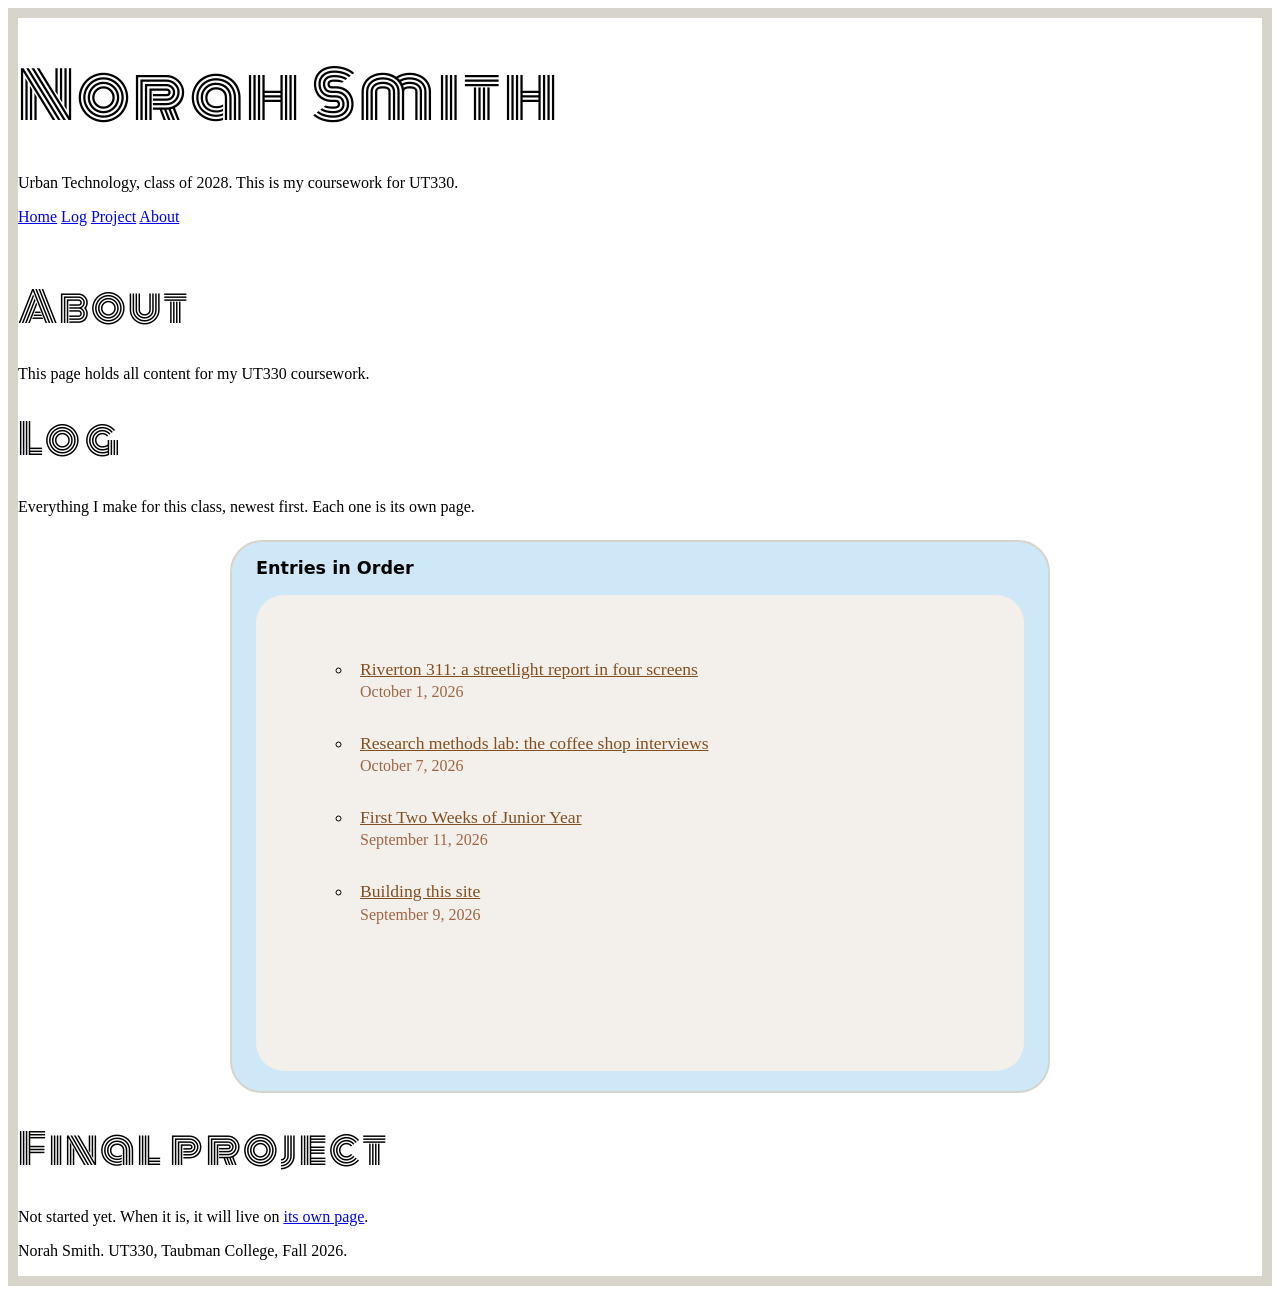
<file: index.html>
<!DOCTYPE html>
<html lang="en">
<head>
<meta charset="utf-8">
<meta name="viewport" content="width=device-width, initial-scale=1">
<title>Norah Smith — UT330</title>
<meta name="description" content="Coursework for UT330 Interaction Design and Urban Experiences, Taubman College, Fall 2026.">

<!-- Two stylesheets. Order matters. simple.css first, then yours. -->
<link rel="stylesheet" href="https://cdn.simplecss.org/simple.min.css">
<link rel="stylesheet" href="css/custom.css">
</head>

<body>

<header>
  <h1>Norah Smith</h1>
  <p>Urban Technology, class of 2028. This is my coursework for UT330.</p>
  <nav>
    <a href="index.html" aria-current="page">Home</a>
    <a href="entries/index.html">Log</a>
    <a href="project.html">Project</a>
    <a href="about.html">About</a>
  </nav>
</header>
<main>
  <h2>About</h2>
  <p>This page holds all content for my UT330 coursework.</p>

  <h2>Log</h2>
  <p>Everything I make for this class, newest first. Each one is its own page.</p>

  <div class="entries-box">
    <h3>Entries in Order</h3>
    <ul>
        <ul>
    <li>
      <a href="entries/2026-10-01-design-sprint.html">Riverton 311: a streetlight report in four screens</a><br>
      <time datetime="2026-10-01">October 1, 2026</time>
    </li>
    <li>
      <a href="entries/2026-10-07-research-lab.html">Research methods lab: the coffee shop interviews</a><br>
      <time datetime="2026-10-07">October 7, 2026</time>
    </li>
      <li>
        <a href="entries/2026-09-11-wayfinding-walk.html">First Two Weeks of Junior Year</a><br>
        <time datetime="2026-09-11">September 11, 2026</time>
      </li>
      <li>
        <a href="entries/2026-09-09-first-site.html">Building this site</a><br>
        <time datetime="2026-09-09">September 9, 2026</time>
      </li>
    </ul>
  </div>

  <h2>Final project</h2>
  <p>
    Not started yet. When it is, it will live on
    <a href="project.html">its own page</a>.
  </p>

</main>

<footer>
  <p>Norah Smith. UT330, Taubman College, Fall 2026.</p>
</footer>

</body>
</html>
</file>
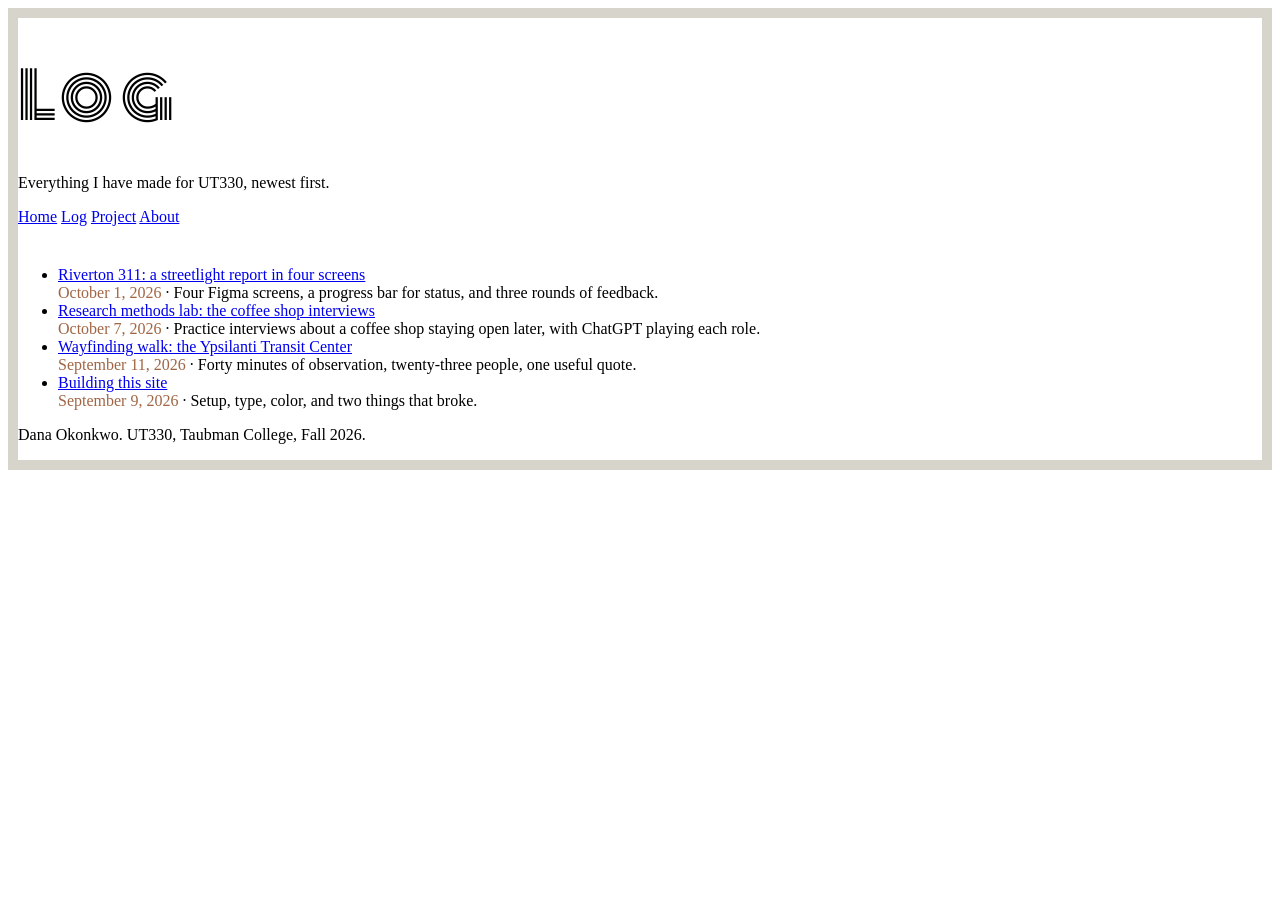
<file: entries/index.html>
<!DOCTYPE html>
<html lang="en">
<head>
<meta charset="utf-8">
<meta name="viewport" content="width=device-width, initial-scale=1">
<title>Log — Dana Okonkwo</title>
<link rel="stylesheet" href="https://cdn.simplecss.org/simple.min.css">
<link rel="stylesheet" href="../css/custom.css">
</head>

<body>

<header>
  <h1>Log</h1>
  <p>Everything I have made for UT330, newest first.</p>
  <nav>
    <a href="../index.html">Home</a>
    <a href="index.html" aria-current="page">Log</a>
    <a href="../project.html">Project</a>
    <a href="../about.html">About</a>
  </nav>
</header>

<main>

  <!-- =====================================================
       ADDING A NEW ENTRY, every time:

       1. duplicate _TEMPLATE.html
       2. rename it  YYYY-MM-DD-short-title.html
       3. write it
       4. add a link to it at the TOP of the list below
       5. add a link on the home page too
       ===================================================== -->

  <ul>
    <li>
      <a href="2026-10-01-design-sprint.html">Riverton 311: a streetlight report in four screens</a><br>
      <time datetime="2026-10-01">October 1, 2026</time> ·
      Four Figma screens, a progress bar for status, and three rounds of feedback.
    </li>

    <li>
      <a href="2026-10-07-research-lab.html">Research methods lab: the coffee shop interviews</a><br>
      <time datetime="2026-10-07">October 7, 2026</time> ·
      Practice interviews about a coffee shop staying open later, with ChatGPT playing each role.
    </li>
    <li>
      <a href="2026-09-11-wayfinding-walk.html">Wayfinding walk: the Ypsilanti Transit Center</a><br>
      <time datetime="2026-09-11">September 11, 2026</time> ·
      Forty minutes of observation, twenty-three people, one useful quote.
    </li>

    <li>
      <a href="2026-09-09-first-site.html">Building this site</a><br>
      <time datetime="2026-09-09">September 9, 2026</time> ·
      Setup, type, color, and two things that broke.
    </li>
  </ul>

</main>

<footer>
  <p>Dana Okonkwo. UT330, Taubman College, Fall 2026.</p>
</footer>

</body>
</html>
</file>
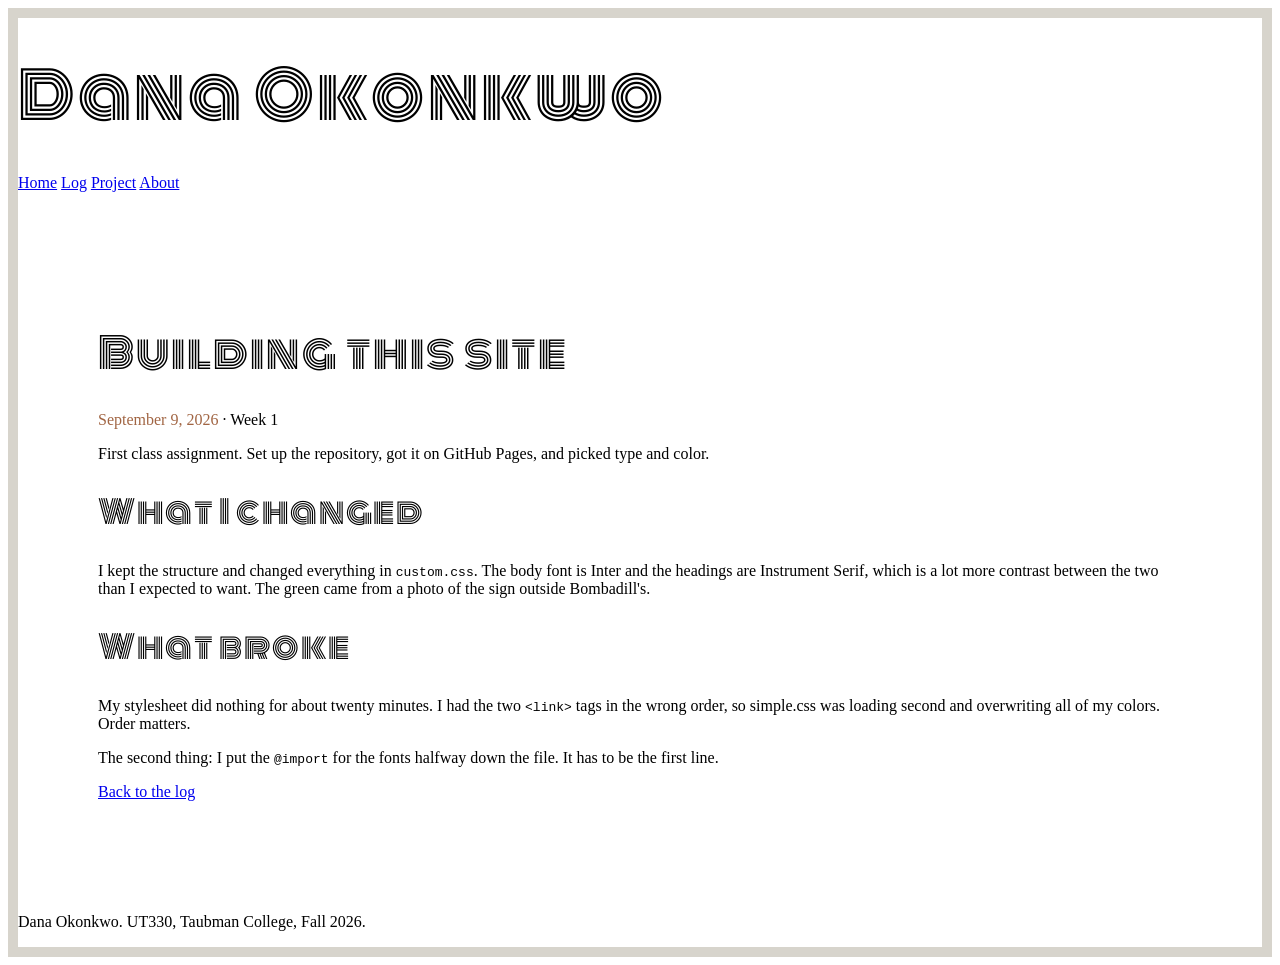
<file: 2026-09-09-first-site.html>
<!DOCTYPE html>
<html lang="en">
<head>
<meta charset="utf-8">
<meta name="viewport" content="width=device-width, initial-scale=1">
<title>Building this site — Dana Okonkwo</title>
<meta name="description" content="Notes on setting up the semester site.">
<link rel="stylesheet" href="https://cdn.simplecss.org/simple.min.css">
<link rel="stylesheet" href="../css/custom.css">
</head>

<body>

<header>
  <h1>Dana Okonkwo</h1>
  <nav>
    <a href="../index.html">Home</a>
    <a href="index.html" aria-current="page">Log</a>
    <a href="../project.html">Project</a>
    <a href="../about.html">About</a>
  </nav>
</header>

<main>

<article>

  <h2>Building this site</h2>
  <p><time datetime="2026-09-09">September 9, 2026</time> · Week 1</p>

  <p>
    First class assignment. Set up the repository, got it on GitHub Pages, and
    picked type and color.
  </p>

  <h3>What I changed</h3>

  <p>
    I kept the structure and changed everything in <code>custom.css</code>. The
    body font is Inter and the headings are Instrument Serif, which is a lot
    more contrast between the two than I expected to want. The green came from
    a photo of the sign outside Bombadill's.
  </p>

  <h3>What broke</h3>

  <p>
    My stylesheet did nothing for about twenty minutes. I had the two
    <code>&lt;link&gt;</code> tags in the wrong order, so simple.css was
    loading second and overwriting all of my colors. Order matters.
  </p>

  <p>
    The second thing: I put the <code>@import</code> for the fonts halfway down
    the file. It has to be the first line.
  </p>

  <p><a href="index.html">Back to the log</a></p>

</article>

</main>

<footer>
  <p>Dana Okonkwo. UT330, Taubman College, Fall 2026.</p>
</footer>

</body>
</html>
</file>
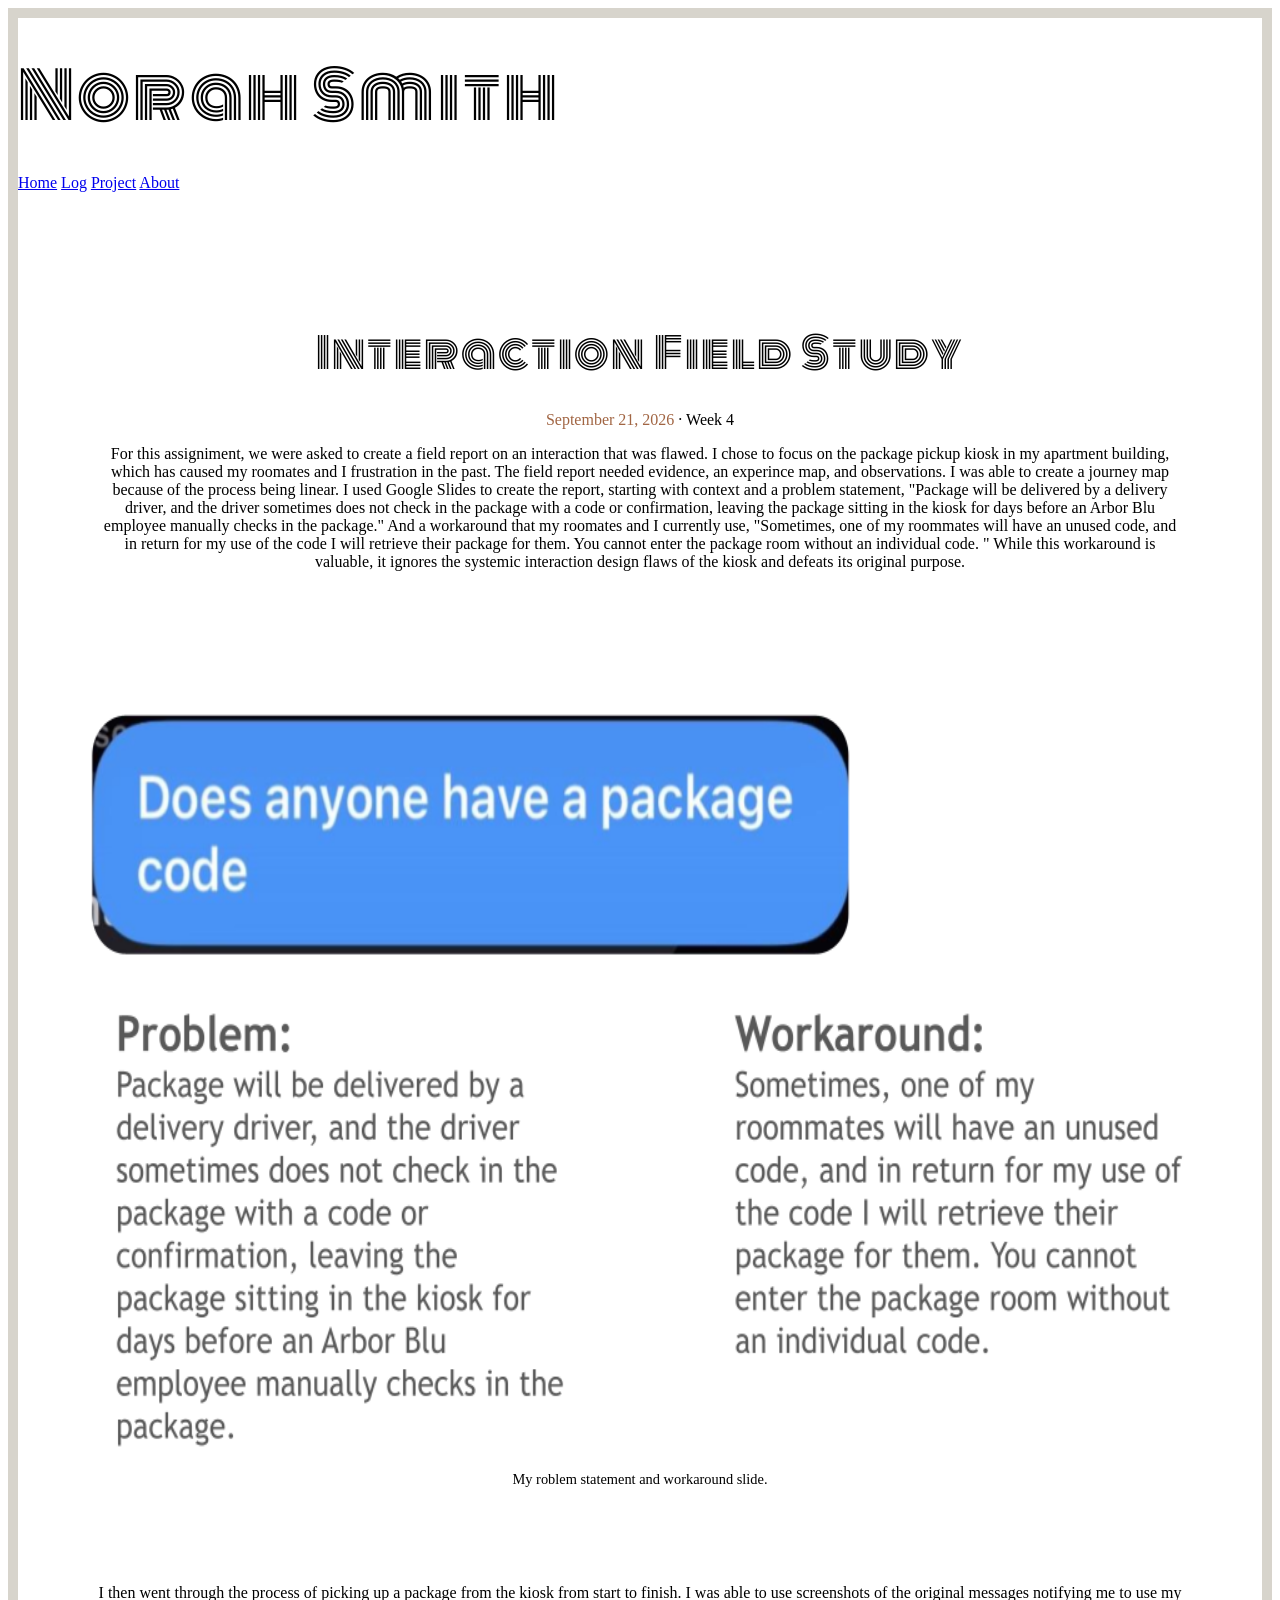
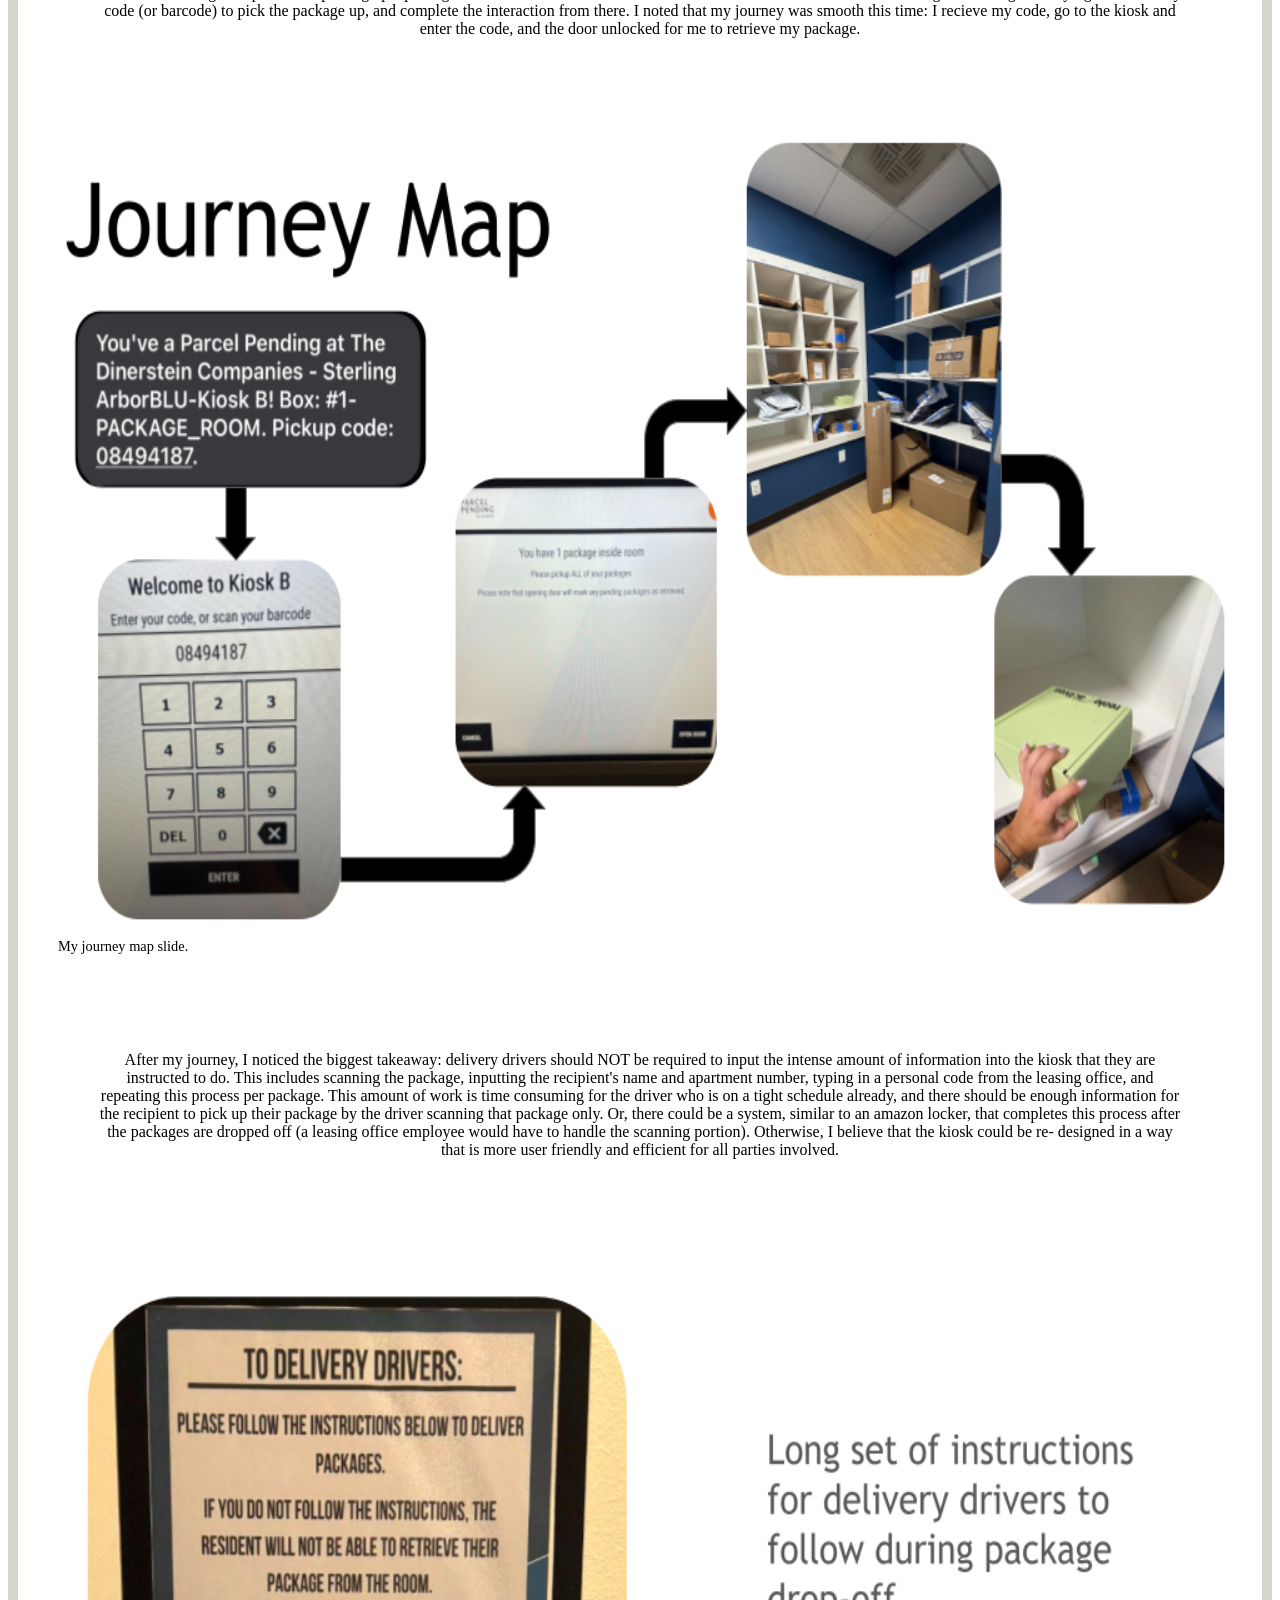
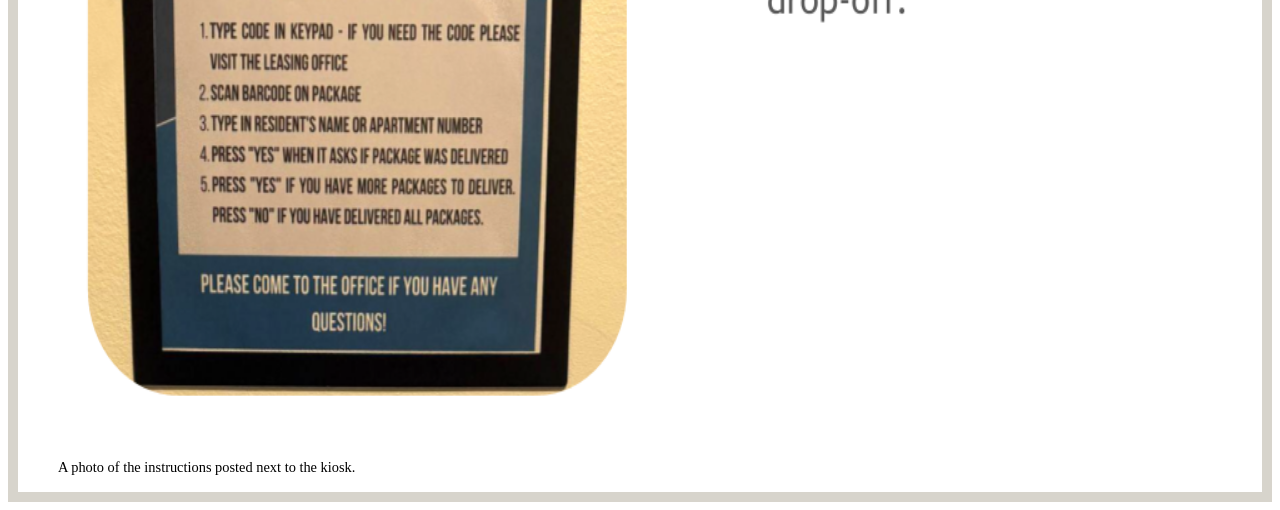
<file: 2026-09-21-interaction-field-study.html>
<!DOCTYPE html>
<html lang="en">
<head>
<meta charset="utf-8">
<meta name="viewport" content="width=device-width, initial-scale=1">
<title>First Two Weeks of UT330</title>
<meta name="description" content="Interaction field study.">

<!-- Two dots at the start of a path means go up one folder.
     This file is inside /entries/, and css/ is outside it. -->
<link rel="stylesheet" href="https://cdn.simplecss.org/simple.min.css">
<link rel="stylesheet" href="../css/custom.css">
</head>

<body>

<header>
  <h1>Norah Smith</h1>
  <nav>
    <a href="../index.html">Home</a>
    <a href="index.html" aria-current="page">Log</a>
    <a href="../project.html">Project</a>
    <a href="../about.html">About</a>
  </nav>
</header>

<main>

<article>
      <center>
  <center>
  <h2>Interaction Field Study</h2>
  </center>
  <p><time datetime="2026-09-21">September 21, 2026</time> · Week 4</p>

  <p>
    
  </p>
  <center>
  <center>
    For this assigniment, we were asked to create a field report on an interaction that was flawed.
    I chose to focus on the package pickup kiosk in my apartment building, which has caused my roomates
    and I frustration in the past. The field report needed evidence, an experince map, and observations.
    I was able to create a journey map because of the process being linear. I used Google Slides to 
    create the report, starting with context and a problem statement, 
    "Package will be delivered by a delivery driver, and the driver sometimes does not check in the package 
    with a code or confirmation, leaving the package sitting 
    in the kiosk for days before an Arbor Blu employee manually checks in the package." And a 
    workaround that my roomates and I currently use, "Sometimes, one of my 
    roommates will have an unused code, and in return for my use of the code I will retrieve their package for them. 
    You cannot enter the package room without an individual code. " While this workaround
    is valuable, it ignores the systemic interaction design flaws of the kiosk and 
    defeats its original purpose.
    </center>
    </center>
    </article>
    <center>
      <figure>
    <img src="../images/Interaction Field Study.png"
         width="1200" height="800"
         alt="A screenshot of a slideshow from the assignment. It shows a screenshot
         of an example text I would send to my roomates, asking if they have
         an unused code for the package pickup kiosk. There is also a problem statement
         and a workaround statement on the slide.">
    <figcaption>
      My <param name="" value="">roblem statement and workaround slide.  
    </figcaption>
  </figure>
    </center>
  <article>
  <center>
  <center>
I then went through the process of picking up a package from the kiosk from start to finish.
I was able to use screenshots of the original messages notifying me to use my code (or barcode) to pick the package
up, and complete the interaction from there. I noted that my journey was smooth this time: 
I recieve my code, go to the kiosk and enter the code, and the door unlocked for me to 
retrieve my package. 
    </center>
    </center>
    </article>
      <figure>
    <img src="../images/Interaction Field Study (1).png"
         width="1200" height="800"
         alt="A screenshot of a slideshow from the assignment. It shows a 
         journey map I made of the process of picking up a package from the kiosk,
         connected by arrows. ">
    <figcaption>
      My journey map slide.  
    </figcaption>
  </figure>
  <article>
  <center>
  <center>
After my journey, I noticed the biggest takeaway: delivery drivers should NOT be required to input the 
intense amount of information into the kiosk that they are instructed to do. 
This includes scanning the package, inputting the recipient's name and apartment number, typing
in a personal code from the leasing office, and repeating this process per package. 
This amount of work is time consuming for the driver who is on a tight schedule already,
and there should be enough information for the recipient to pick up their package
by the driver scanning that package only. Or, there could be a system, similar to an amazon locker,
that completes this process after the packages are dropped off (a leasing office employee
would have to handle the scanning portion). Otherwise, I believe that the kiosk could be re-
designed in a way that is more user friendly and efficient for all parties involved. 
    </center>
    </center>
    </article>
    <figure>
    <img src="../images/Interaction Field Study (2).png"
         width="1200" height="800"
         alt="A screenshot of a slideshow from the assignment. It shows a 
         photo I took of an extensive set of instructions posted next to the kiosk. ">
    <figcaption>
      A photo of the instructions posted next to the kiosk.  
    </figcaption>
  </figure>
</main>
</file>
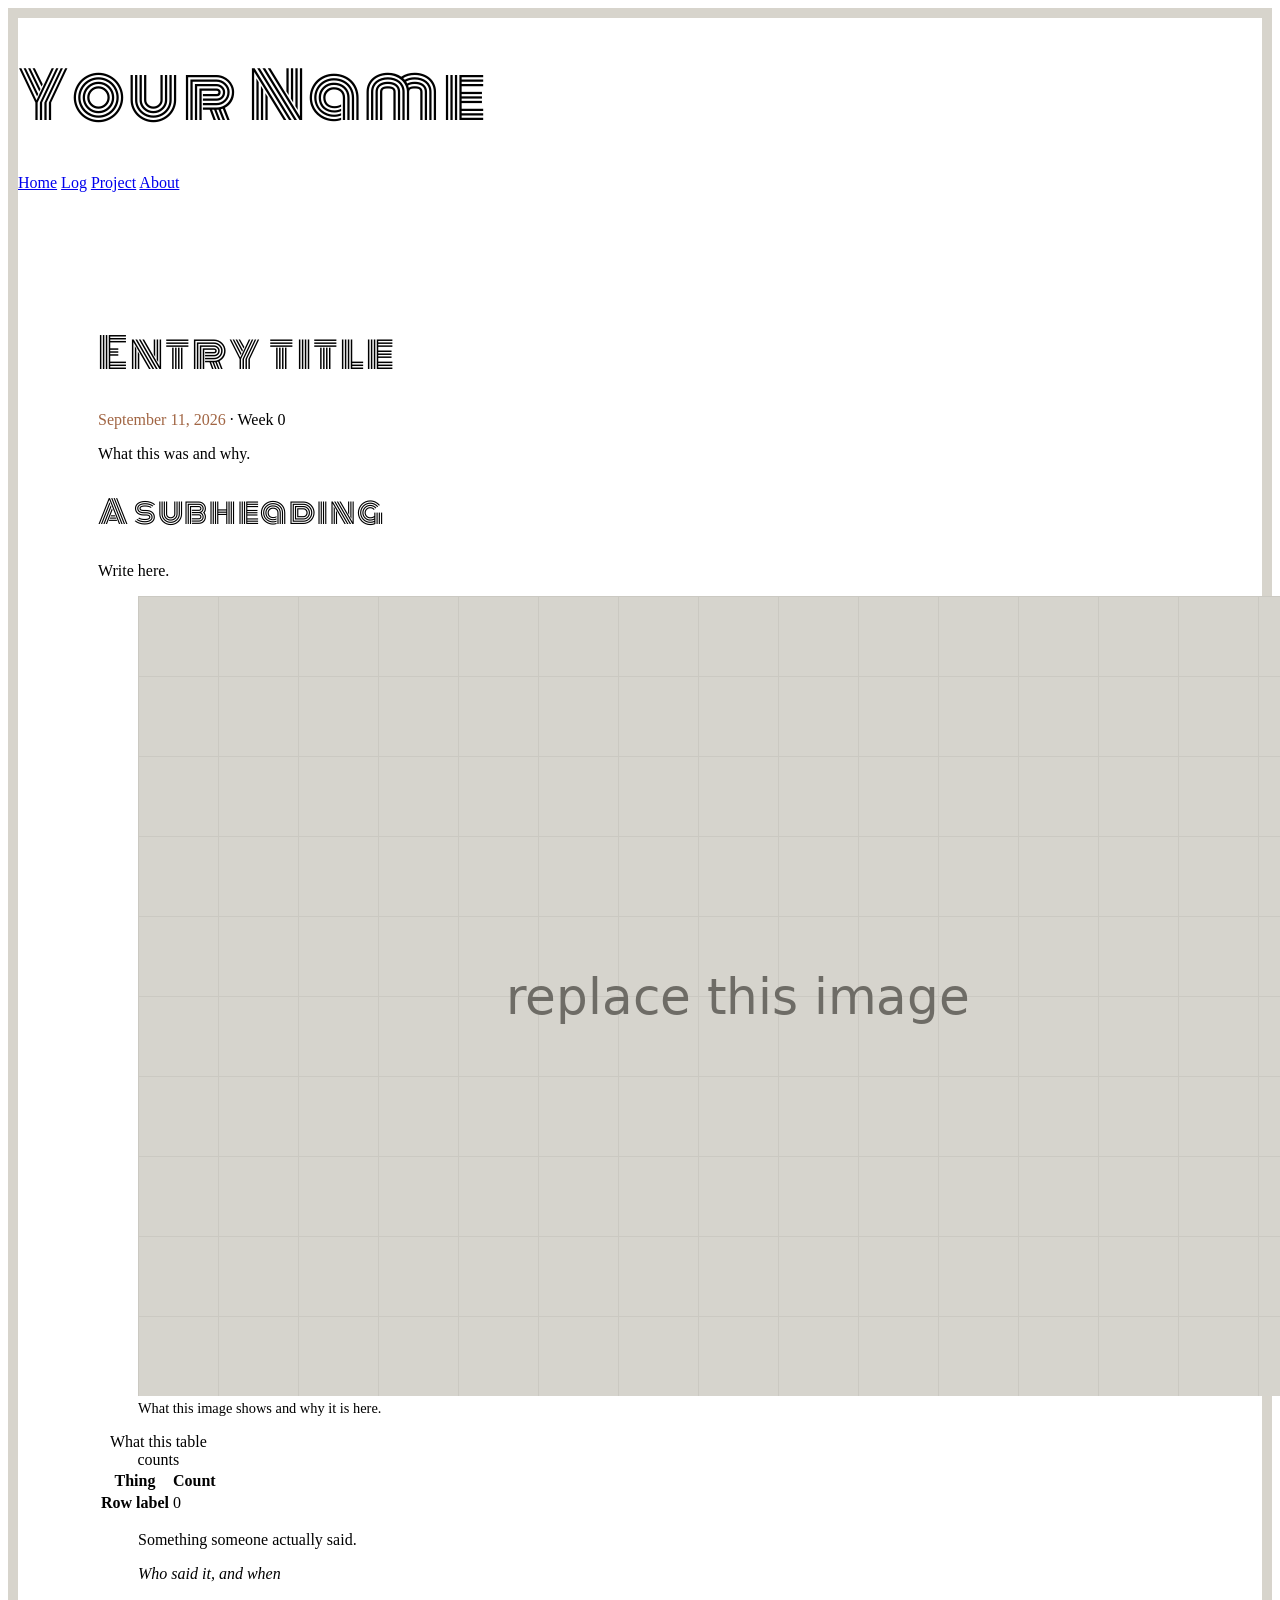
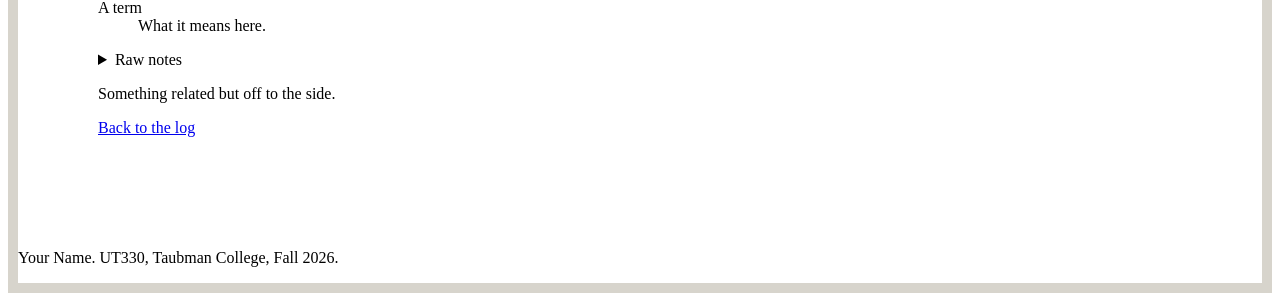
<file: _TEMPLATE.html>
<!DOCTYPE html>
<html lang="en">
<head>
<meta charset="utf-8">
<meta name="viewport" content="width=device-width, initial-scale=1">

<!-- CHANGE: the title, it shows in the browser tab and in search results -->
<title>Entry title — Your Name</title>
<meta name="description" content="One sentence about this entry.">

<link rel="stylesheet" href="https://cdn.simplecss.org/simple.min.css">
<link rel="stylesheet" href="../css/custom.css">
</head>

<body>

<header>
  <h1>Your Name</h1>
  <nav>
    <a href="../index.html">Home</a>
    <a href="index.html" aria-current="page">Log</a>
    <a href="../project.html">Project</a>
    <a href="../about.html">About</a>
  </nav>
</header>

<main>

<article>

  <!-- CHANGE: title and date. The datetime attribute is machine readable,
       the text between the tags is what people see. Both need updating. -->
  <h2>Entry title</h2>
  <p><time datetime="2026-09-11">September 11, 2026</time> · Week 0</p>

  <p>What this was and why.</p>


  <h3>A subheading</h3>

  <p>Write here.</p>


  <!-- IMAGE. alt text describes the image for someone who cannot see it.
       Never leave it empty. width and height stop the page from jumping
       around while the image loads. -->
  <figure>
    <img src="../images/placeholder.png"
         width="1200" height="800"
         alt="Describe what is in this image.">
    <figcaption>What this image shows and why it is here.</figcaption>
  </figure>


  <!-- TABLE. caption says what the table is. scope tells a screen reader
       whether a header belongs to a column or a row. -->
  <table>
    <caption>What this table counts</caption>
    <thead>
      <tr>
        <th scope="col">Thing</th>
        <th scope="col">Count</th>
      </tr>
    </thead>
    <tbody>
      <tr>
        <th scope="row">Row label</th>
        <td>0</td>
      </tr>
    </tbody>
  </table>


  <!-- QUOTE -->
  <blockquote>
    <p>Something someone actually said.</p>
    <cite>Who said it, and when</cite>
  </blockquote>


  <!-- LIST OF TERMS -->
  <dl>
    <dt>A term</dt>
    <dd>What it means here.</dd>
  </dl>


  <!-- COLLAPSED BY DEFAULT. Good for raw notes nobody needs to read. -->
  <details>
    <summary>Raw notes</summary>
    <pre>
paste notes here, spacing is preserved
    </pre>
  </details>


  <!-- SIDE NOTE -->
  <aside>
    <p>Something related but off to the side.</p>
  </aside>


  <p><a href="index.html">Back to the log</a></p>

</article>

</main>

<footer>
  <p>Your Name. UT330, Taubman College, Fall 2026.</p>
</footer>

</body>
</html>
</file>
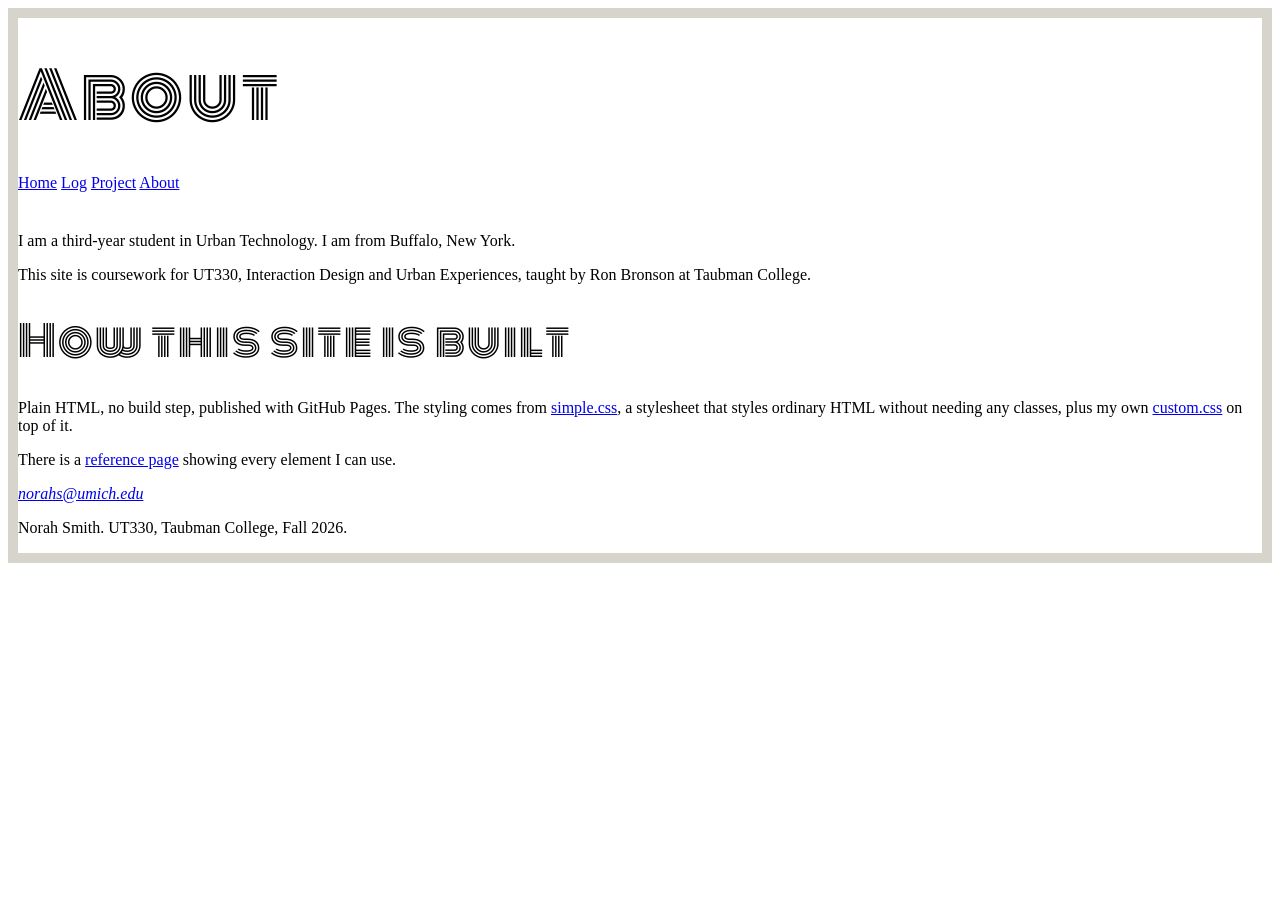
<file: about.html>
<!DOCTYPE html>
<html lang="en">
<head>
<meta charset="utf-8">
<meta name="viewport" content="width=device-width, initial-scale=1">
<title>About — Dana Okonkwo</title>
<meta name="description" content="About Dana Okonkwo and this site.">
<link rel="stylesheet" href="https://cdn.simplecss.org/simple.min.css">
<link rel="stylesheet" href="css/custom.css">
</head>

<body>

<header>
  <h1>About</h1>
  <nav>
    <a href="index.html">Home</a>
    <a href="entries/index.html">Log</a>
    <a href="project.html">Project</a>
    <a href="about.html" aria-current="page">About</a>
  </nav>
</header>

<main>

  <p>
    I am a third-year student in Urban Technology. I am from Buffalo, New York.
  </p>

  <p>
    This site is coursework for UT330, Interaction Design and Urban Experiences,
    taught by Ron Bronson at Taubman College.
  </p>

  <h2>How this site is built</h2>

  <p>
    Plain HTML, no build step, published with GitHub Pages. The styling comes
    from <a href="https://simplecss.org">simple.css</a>, a stylesheet that
    styles ordinary HTML without needing any classes, plus my own
    <a href="css/custom.css">custom.css</a> on top of it.
  </p>

  <p>
    There is a <a href="kitchen-sink.html">reference page</a> showing every
    element I can use.
  </p>

  <address>
    <a href="mailto:norahs@umich.edu">norahs@umich.edu</a>
  </address>

</main>

<footer>
  <p>Norah Smith. UT330, Taubman College, Fall 2026.</p>
</footer>

</body>
</html>
</file>
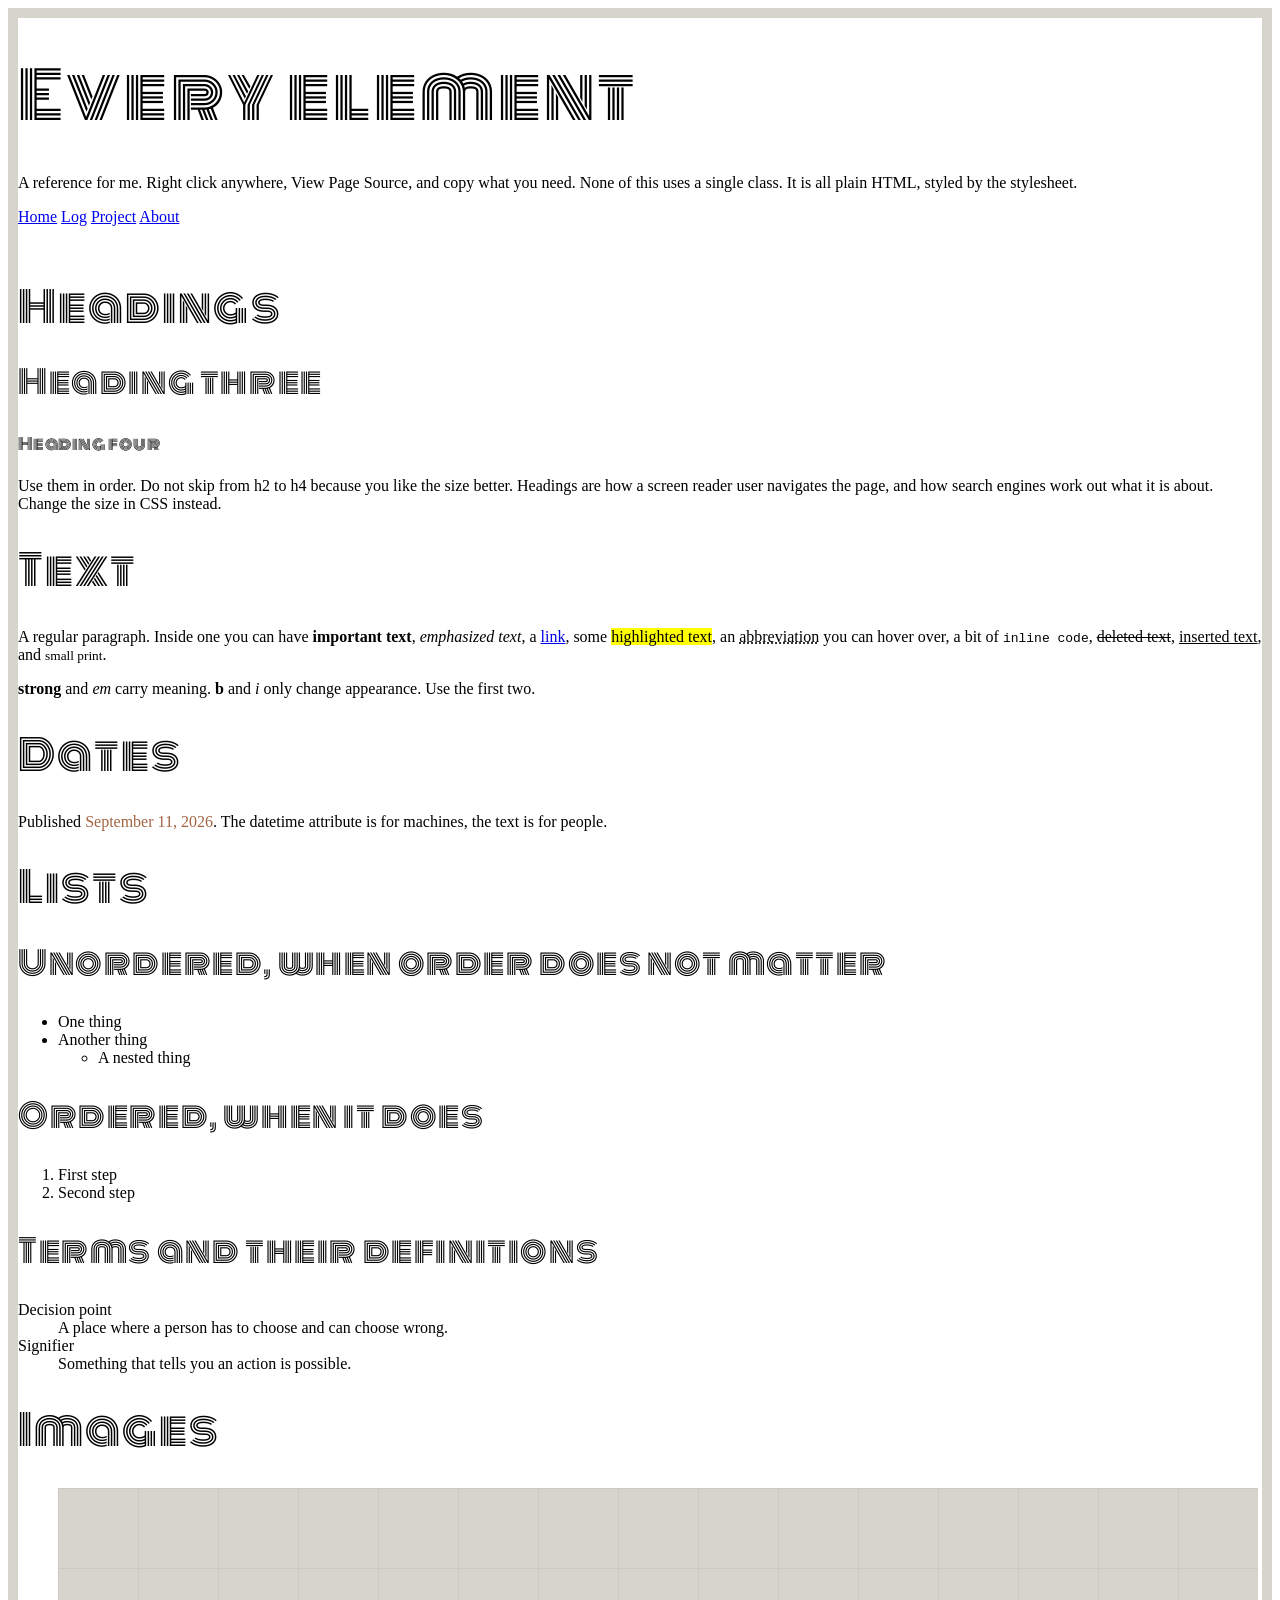
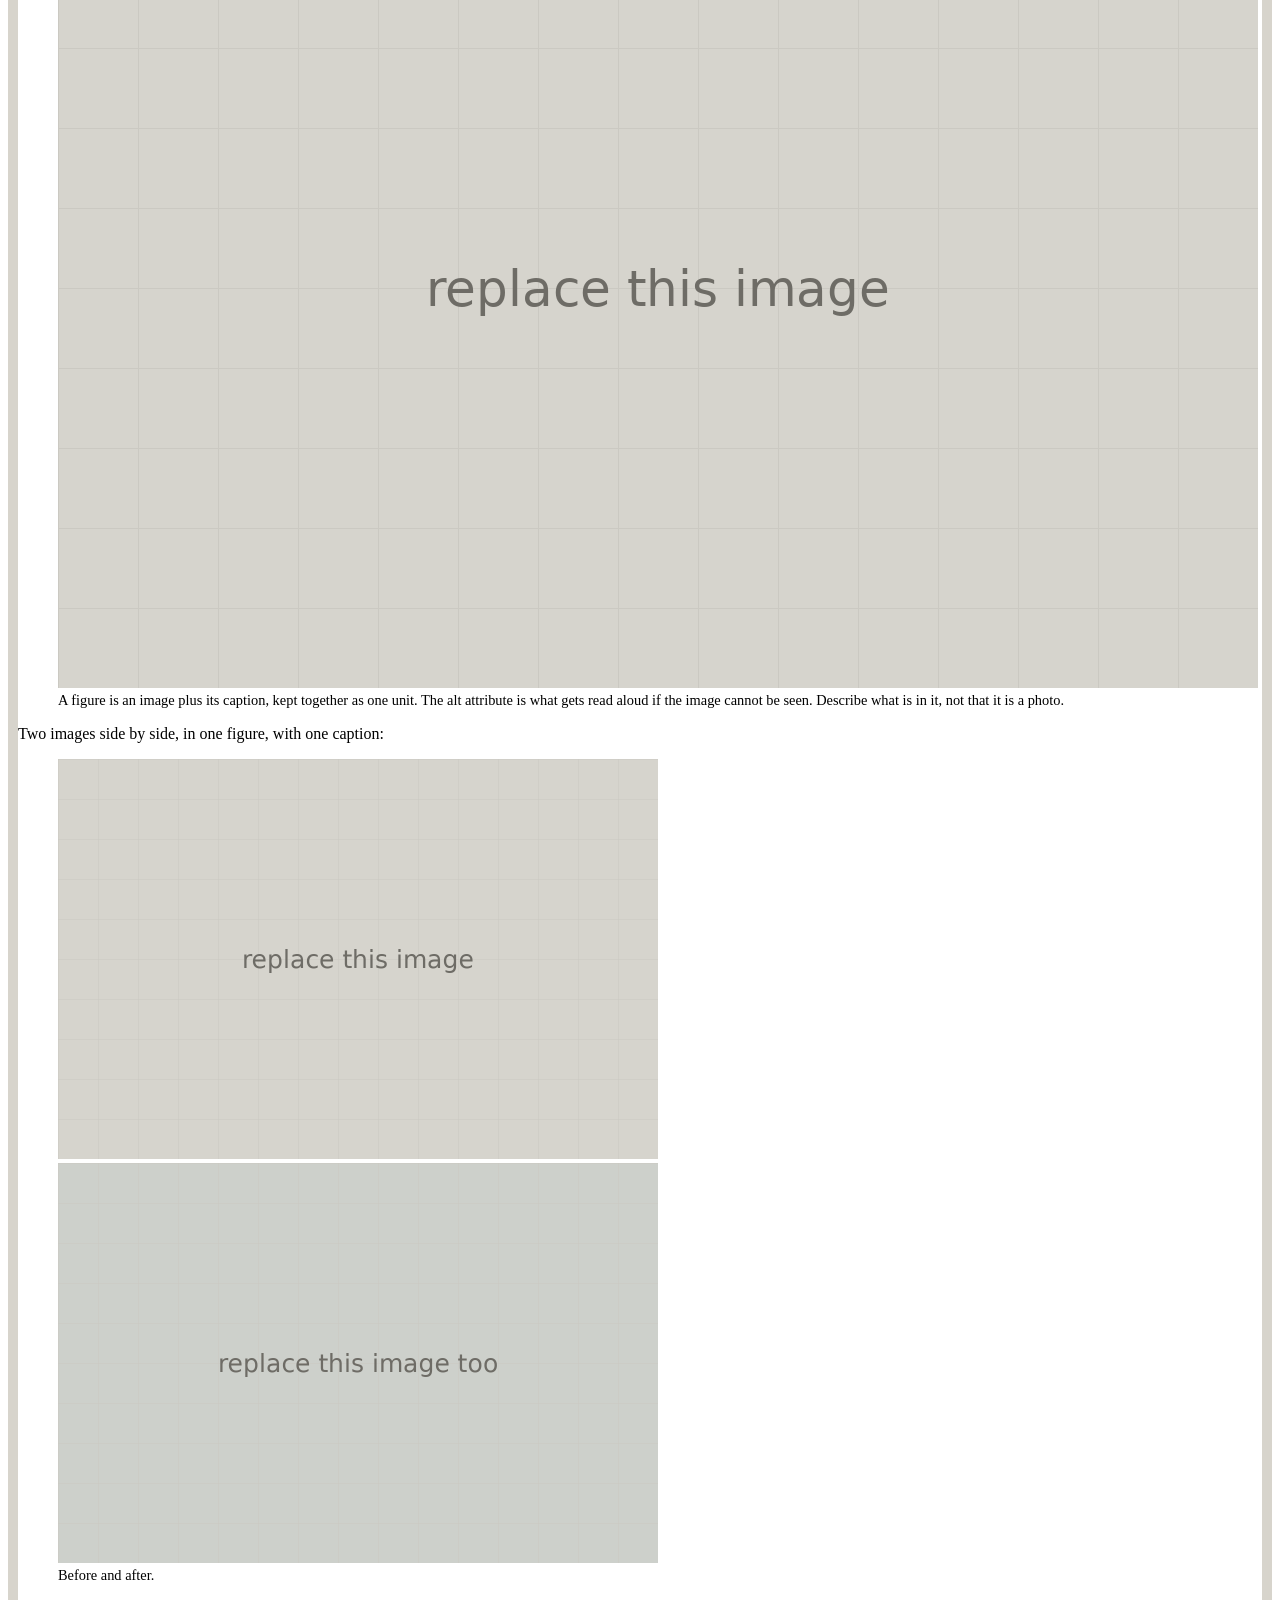
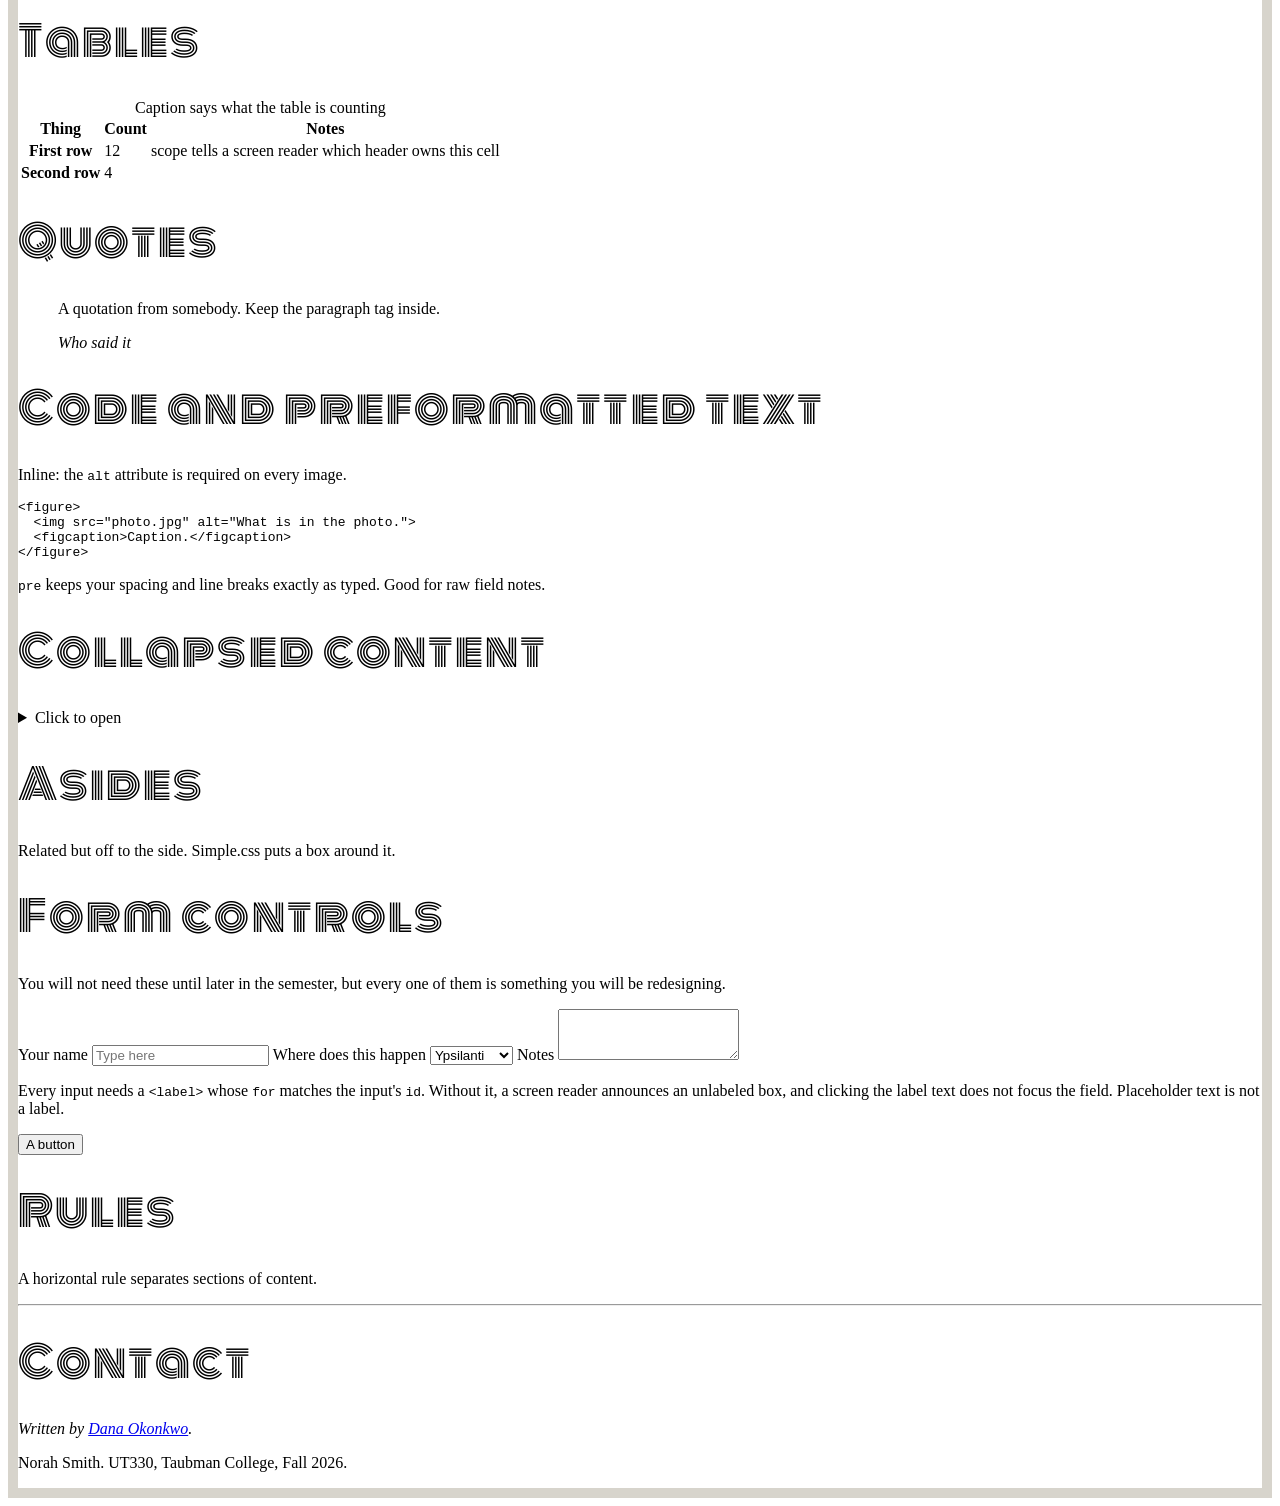
<file: kitchen-sink.html>
<!DOCTYPE html>
<html lang="en">
<head>
<meta charset="utf-8">
<meta name="viewport" content="width=device-width, initial-scale=1">
<title>Every element — Dana Okonkwo</title>
<meta name="description" content="A reference page showing every HTML element this site can use.">
<link rel="stylesheet" href="https://cdn.simplecss.org/simple.min.css">
<link rel="stylesheet" href="css/custom.css">
</head>

<body>

<header>
  <h1>Every element</h1>
  <p>
    A reference for me. Right click anywhere, View Page Source, and copy what
    you need. None of this uses a single class. It is all plain HTML, styled by
    the stylesheet.
  </p>
  <nav>
    <a href="index.html">Home</a>
    <a href="entries/index.html">Log</a>
    <a href="project.html">Project</a>
    <a href="about.html">About</a>
  </nav>
</header>

<main>

<h2>Headings</h2>
<h3>Heading three</h3>
<h4>Heading four</h4>
<p>
  Use them in order. Do not skip from h2 to h4 because you like the size
  better. Headings are how a screen reader user navigates the page, and how
  search engines work out what it is about. Change the size in CSS instead.
</p>


<h2>Text</h2>
<p>
  A regular paragraph. Inside one you can have <strong>important text</strong>,
  <em>emphasized text</em>, a <a href="#">link</a>, some
  <mark>highlighted text</mark>, an <abbr title="Ypsilanti Community Utilities
  Authority">abbreviation</abbr> you can hover over, a bit of
  <code>inline code</code>, <del>deleted text</del>, <ins>inserted text</ins>,
  and <small>small print</small>.
</p>

<p>
  <strong>strong</strong> and <em>em</em> carry meaning. <b>b</b> and <i>i</i>
  only change appearance. Use the first two.
</p>


<h2>Dates</h2>
<p>
  Published <time datetime="2026-09-11">September 11, 2026</time>.
  The datetime attribute is for machines, the text is for people.
</p>


<h2>Lists</h2>

<h3>Unordered, when order does not matter</h3>
<ul>
  <li>One thing</li>
  <li>Another thing
    <ul>
      <li>A nested thing</li>
    </ul>
  </li>
</ul>

<h3>Ordered, when it does</h3>
<ol>
  <li>First step</li>
  <li>Second step</li>
</ol>

<h3>Terms and their definitions</h3>
<dl>
  <dt>Decision point</dt>
  <dd>A place where a person has to choose and can choose wrong.</dd>

  <dt>Signifier</dt>
  <dd>Something that tells you an action is possible.</dd>
</dl>


<h2>Images</h2>

<figure>
  <img src="images/placeholder.png"
       width="1200" height="800"
       alt="A gray placeholder rectangle.">
  <figcaption>
    A figure is an image plus its caption, kept together as one unit. The alt
    attribute is what gets read aloud if the image cannot be seen. Describe what
    is in it, not that it is a photo.
  </figcaption>
</figure>

<p>
  Two images side by side, in one figure, with one caption:
</p>

<figure>
  <img src="images/placeholder.png" width="600" height="400" alt="Before.">
  <img src="images/placeholder-2.png" width="600" height="400" alt="After.">
  <figcaption>Before and after.</figcaption>
</figure>


<h2>Tables</h2>

<table>
  <caption>Caption says what the table is counting</caption>
  <thead>
    <tr>
      <th scope="col">Thing</th>
      <th scope="col">Count</th>
      <th scope="col">Notes</th>
    </tr>
  </thead>
  <tbody>
    <tr>
      <th scope="row">First row</th>
      <td>12</td>
      <td>scope tells a screen reader which header owns this cell</td>
    </tr>
    <tr>
      <th scope="row">Second row</th>
      <td>4</td>
      <td></td>
    </tr>
  </tbody>
</table>


<h2>Quotes</h2>

<blockquote>
  <p>A quotation from somebody. Keep the paragraph tag inside.</p>
  <cite>Who said it</cite>
</blockquote>


<h2>Code and preformatted text</h2>

<p>Inline: the <code>alt</code> attribute is required on every image.</p>

<pre>&lt;figure&gt;
  &lt;img src="photo.jpg" alt="What is in the photo."&gt;
  &lt;figcaption&gt;Caption.&lt;/figcaption&gt;
&lt;/figure&gt;</pre>

<p>
  <code>pre</code> keeps your spacing and line breaks exactly as typed. Good for
  raw field notes.
</p>


<h2>Collapsed content</h2>

<details>
  <summary>Click to open</summary>
  <p>
    Hidden until someone asks for it. No JavaScript. Useful for long notes,
    transcripts, or anything that would otherwise bury the page. 
  </p>
</details>


<h2>Asides</h2>

<aside>
  <p>Related but off to the side. Simple.css puts a box around it.</p>
</aside>


<h2>Form controls</h2>

<p>
  You will not need these until later in the semester, but every one of them is
  something you will be redesigning.
</p>

<label for="name">Your name</label>
<input type="text" id="name" name="name" placeholder="Type here">

<label for="where">Where does this happen</label>
<select id="where" name="where">
  <option>Ypsilanti</option>
  <option>Ann Arbor</option>
  <option>Detroit</option>
</select>

<label for="notes">Notes</label>
<textarea id="notes" name="notes" rows="3"></textarea>

<p>
  Every input needs a <code>&lt;label&gt;</code> whose <code>for</code> matches
  the input's <code>id</code>. Without it, a screen reader announces an unlabeled
  box, and clicking the label text does not focus the field. Placeholder text is
  not a label.
</p>

<button>A button</button>


<h2>Rules</h2>
<p>A horizontal rule separates sections of content.</p>
<hr>


<h2>Contact</h2>
<address>
  Written by <a href="mailto:someone@umich.edu">Dana Okonkwo</a>.
</address>

</main>

<footer>
  <p>Norah Smith. UT330, Taubman College, Fall 2026.</p>
</footer>

</body>
</html>
</file>
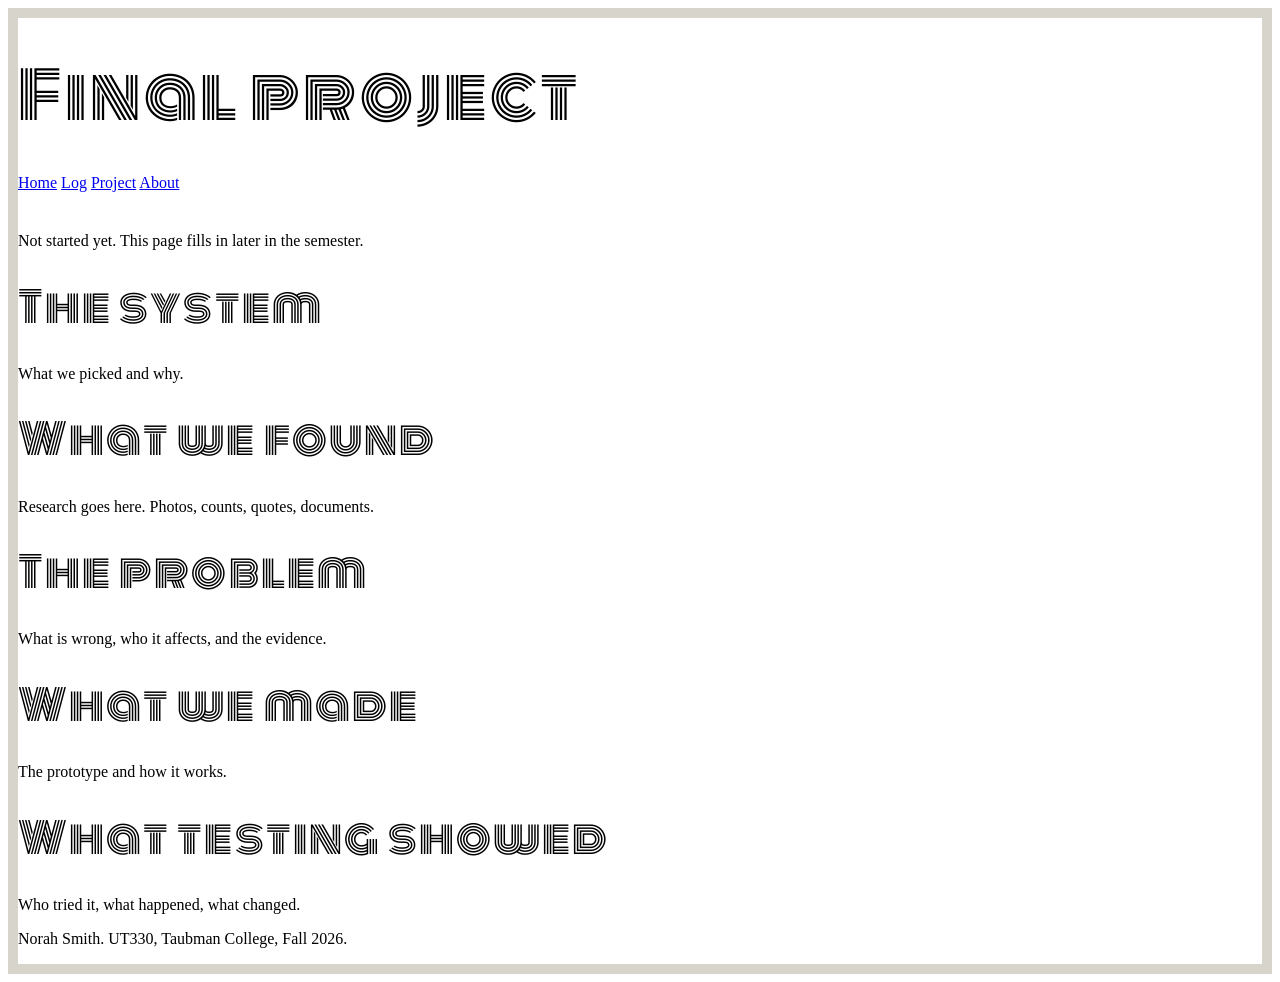
<file: project.html>
<!DOCTYPE html>
<html lang="en">
<head>
<meta charset="utf-8">
<meta name="viewport" content="width=device-width, initial-scale=1">
<title>Final project — Dana Okonkwo</title>
<meta name="description" content="Final project for UT330.">
<link rel="stylesheet" href="https://cdn.simplecss.org/simple.min.css">
<link rel="stylesheet" href="css/custom.css">
</head>

<body>

<header>
  <h1>Final project</h1>
  <nav>
    <a href="index.html">Home</a>
    <a href="entries/index.html">Log</a>
    <a href="project.html" aria-current="page">Project</a>
    <a href="about.html">About</a>
  </nav>
</header>

<main>

  <p>Not started yet. This page fills in later in the semester.</p>

  <h2>The system</h2>
  <p>What we picked and why.</p>

  <h2>What we found</h2>
  <p>Research goes here. Photos, counts, quotes, documents.</p>

  <h2>The problem</h2>
  <p>What is wrong, who it affects, and the evidence.</p>

  <h2>What we made</h2>
  <p>The prototype and how it works.</p>

  <h2>What testing showed</h2>
  <p>Who tried it, what happened, what changed.</p>

</main>

<footer>
  <p>Norah Smith. UT330, Taubman College, Fall 2026.</p>
</footer>

</body>
</html>
</file>
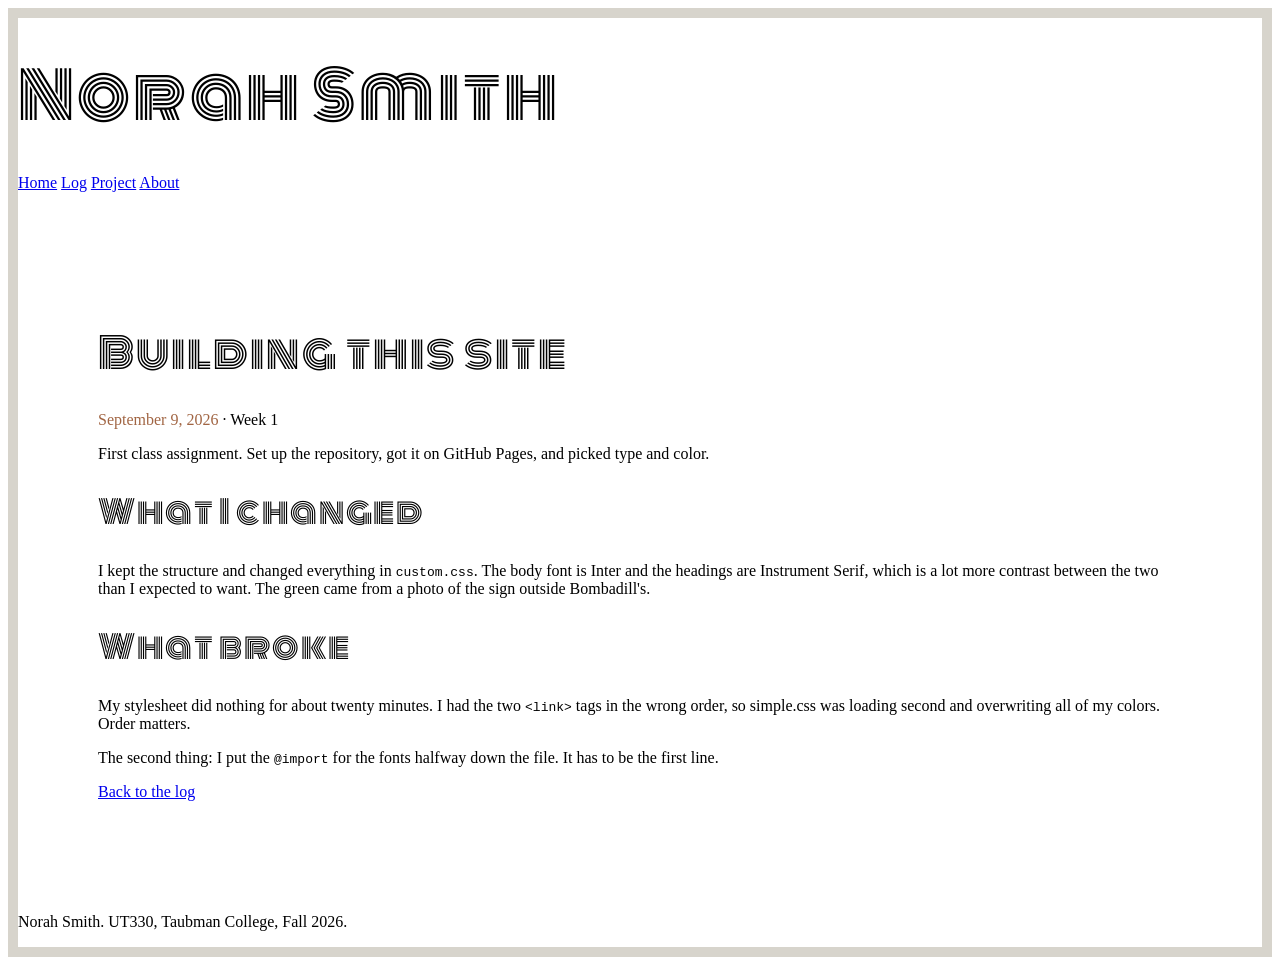
<file: entries/2026-09-09-first-site.html>
<!DOCTYPE html>
<html lang="en">
<head>
<meta charset="utf-8">
<meta name="viewport" content="width=device-width, initial-scale=1">
<title>Building this site — Norah Smith</title>
<meta name="description" content="Notes on setting up the semester site.">
<link rel="stylesheet" href="https://cdn.simplecss.org/simple.min.css">
<link rel="stylesheet" href="../css/custom.css">
</head>

<body>

<header>
  <h1>Norah Smith</h1>
  <nav>
    <a href="../index.html">Home</a>
    <a href="index.html" aria-current="page">Log</a>
    <a href="../project.html">Project</a>
    <a href="../about.html">About</a>
  </nav>
</header>

<main>

<article>

  <h2>Building this site</h2>
  <p><time datetime="2026-09-09">September 9, 2026</time> · Week 1</p>

  <p>
    First class assignment. Set up the repository, got it on GitHub Pages, and
    picked type and color.
  </p>

  <h3>What I changed</h3>

  <p>
    I kept the structure and changed everything in <code>custom.css</code>. The
    body font is Inter and the headings are Instrument Serif, which is a lot
    more contrast between the two than I expected to want. The green came from
    a photo of the sign outside Bombadill's.
  </p>

  <h3>What broke</h3>

  <p>
    My stylesheet did nothing for about twenty minutes. I had the two
    <code>&lt;link&gt;</code> tags in the wrong order, so simple.css was
    loading second and overwriting all of my colors. Order matters.
  </p>

  <p>
    The second thing: I put the <code>@import</code> for the fonts halfway down
    the file. It has to be the first line.
  </p>

  <p><a href="index.html">Back to the log</a></p>

</article>

</main>

<footer>
  <p>Norah Smith. UT330, Taubman College, Fall 2026.</p>
</footer>

</body>
</html>
</file>
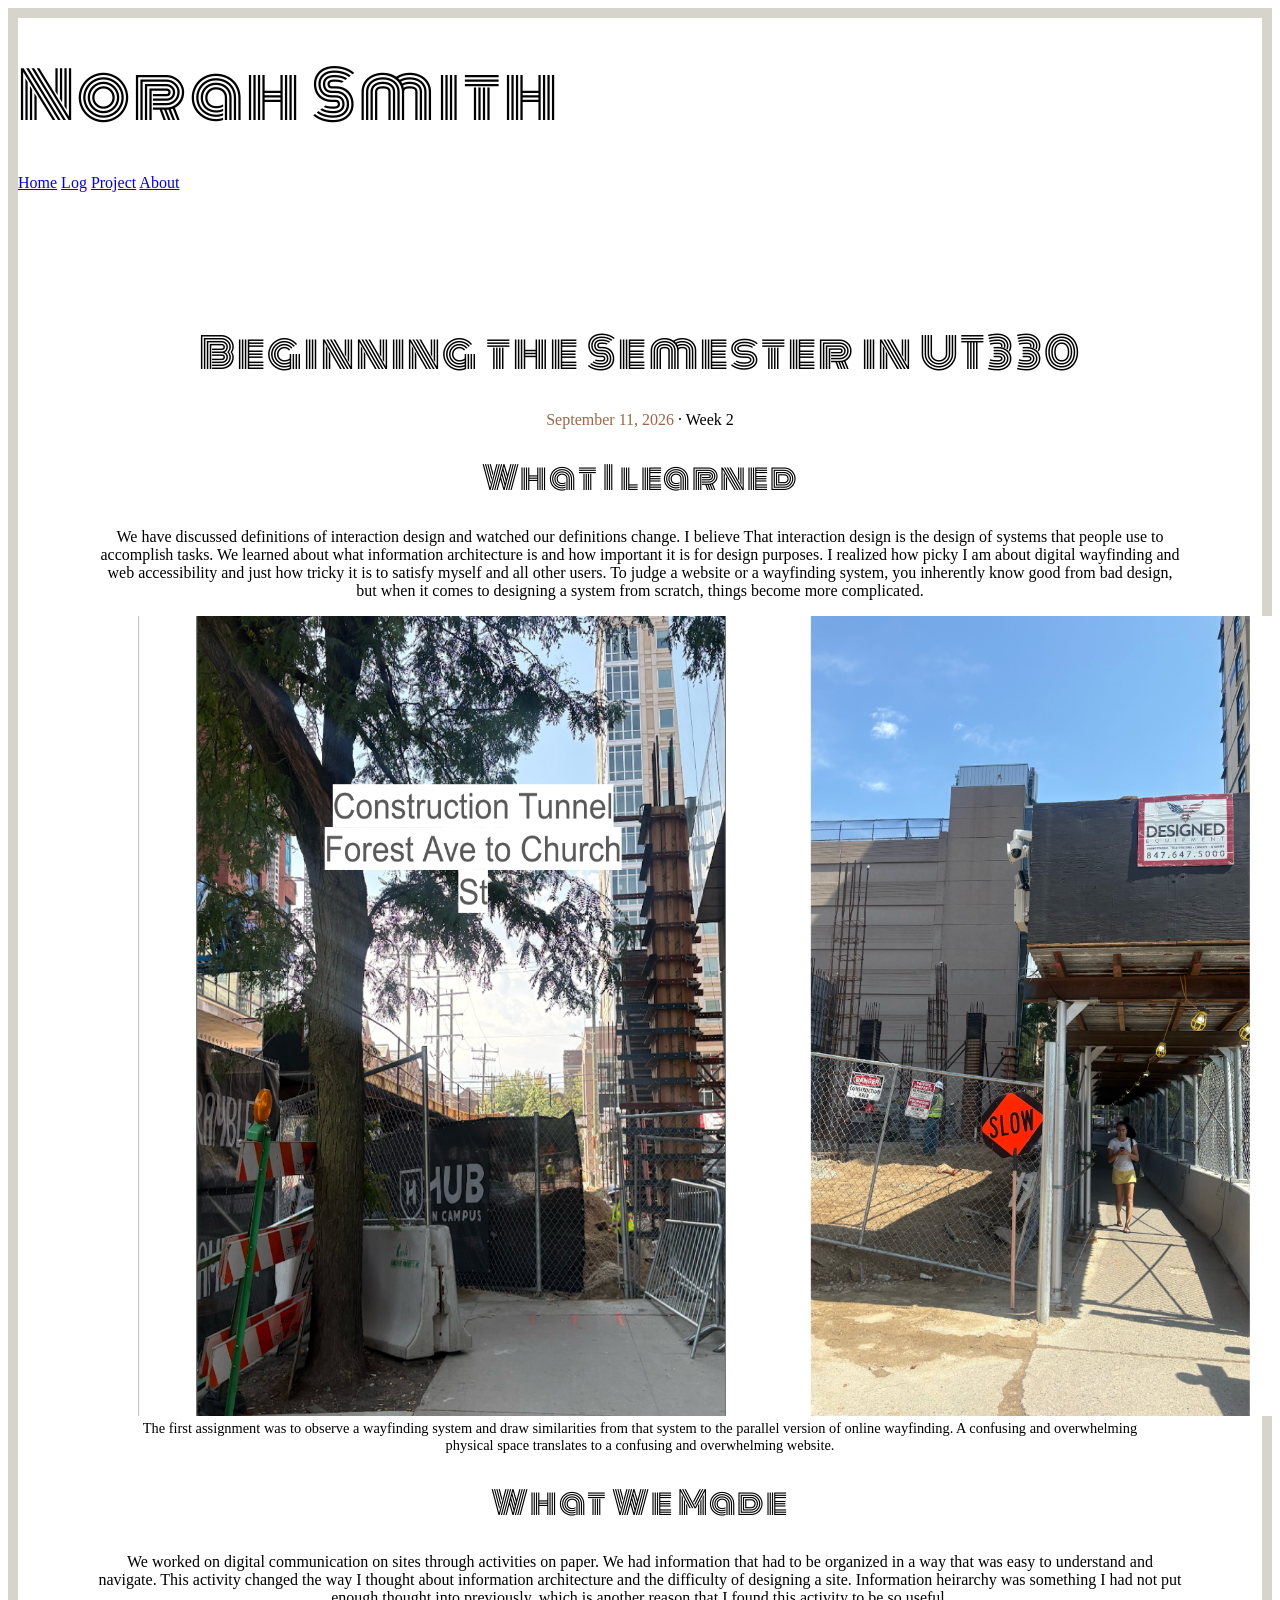
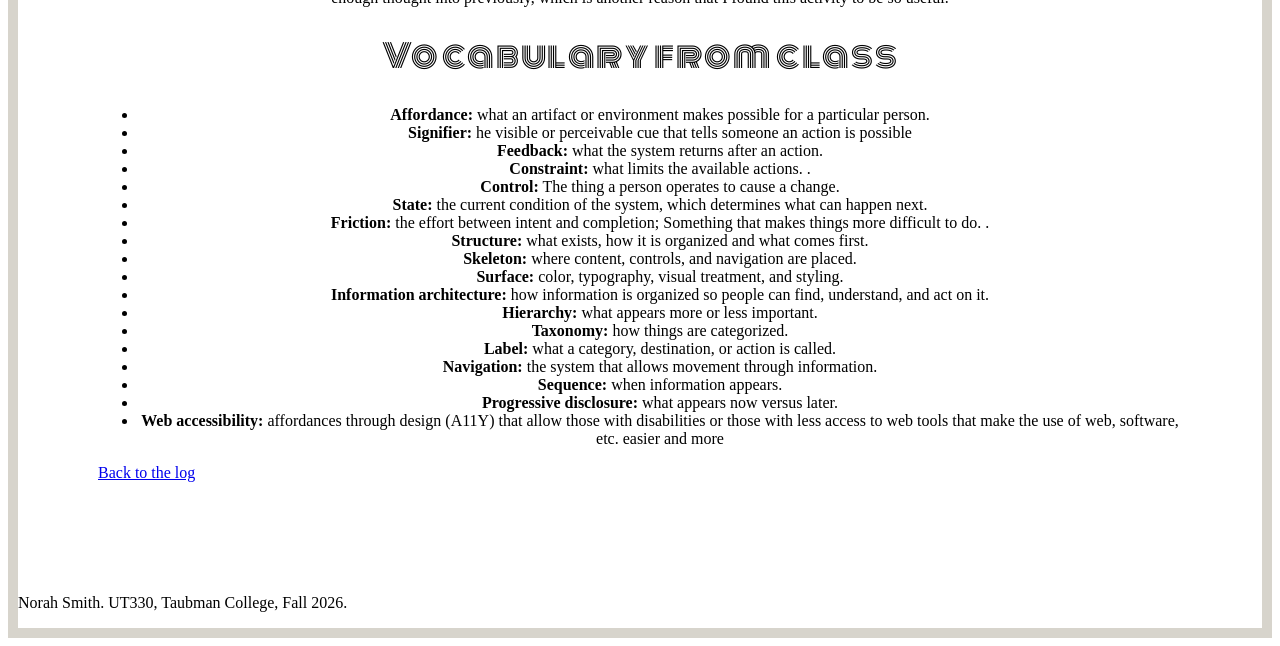
<file: entries/2026-09-11-wayfinding-walk.html>
<!DOCTYPE html>
<html lang="en">
<head>
<meta charset="utf-8">
<meta name="viewport" content="width=device-width, initial-scale=1">
<title>First Two Weeks of UT330</title>
<meta name="description" content="Field notes from forty minutes of observation at the Ypsilanti Transit Center.">

<!-- Two dots at the start of a path means go up one folder.
     This file is inside /entries/, and css/ is outside it. -->
<link rel="stylesheet" href="https://cdn.simplecss.org/simple.min.css">
<link rel="stylesheet" href="../css/custom.css">
</head>

<body>

<header>
  <h1>Norah Smith</h1>
  <nav>
    <a href="../index.html">Home</a>
    <a href="index.html" aria-current="page">Log</a>
    <a href="../project.html">Project</a>
    <a href="../about.html">About</a>
  </nav>
</header>

<main>

<article>
  <center>
  <center>
  <h2>Beginning the Semester in UT330</h2>
  </center>
  <p><time datetime="2026-09-11">September 11, 2026</time> · Week 2</p>

  <p>
    
  </p>


  <h3>What I learned</h3>
  <center>
  <p>
    We have discussed definitions of interaction design and watched our definitions change. I believe
    That interaction design is the design of systems that people use to accomplish tasks. We learned
    about what information architecture is and how important it is for design purposes. I realized how 
    picky I am about digital wayfinding and web accessibility and just how tricky it is to satisfy myself and
    all other users. To judge a website or a wayfinding system, you inherently know good from bad design, 
    but when it comes to designing a system from scratch, things become more complicated. 
  


  </p>
  </center>

  <figure>
    <img src="../images/330projectexample.png"
         width="1200" height="800"
         alt="A screenshot of a slideshow from the first assignment. It shows two photos
         of a construction tunnel found locally in Ann Arbor that does not prioritize wayfinfing
         or signage, used as an example of a poor wayfinding system.">
    <figcaption>
      The first assignment was to observe a wayfinding system and draw similarities from that
      system to the parallel version of online wayfinding. A confusing and overwhelming physical space
      translates to a confusing and overwhelming website. 
    </figcaption>
  </figure>


  <h3>What We Made</h3>

  <p>
    We worked on digital communication on sites through activities on paper. We had information that
    had to be organized in a way that was easy to understand and navigate. 
    This activity changed the way I thought about information architecture and the difficulty
    of designing a site. Information heirarchy was something I had not put enough thought into previously,
    which is another reason that I found this activity to be so useful. 
  </p>




  <h3>Vocabulary from class</h3>


  <ul>
    <li><strong>Affordance:</strong> what an artifact or environment makes possible for a particular person. </li>
    <li><strong>Signifier:</strong> he visible or perceivable cue that tells someone an action is possible</li>
    <li><strong>Feedback:</strong> what the system returns after an action.</li>
    <li><strong>Constraint:</strong> what limits the available actions. .</li>
    <li><strong>Control:</strong>  The thing a person operates to cause a change. </li>
    <li><strong>State:</strong>  the current condition of the system, which determines what can happen next.</li>
    <li><strong>Friction:</strong> the effort between intent and completion; Something that makes things more difficult to do. .</li>
    <li><strong>Structure:</strong> what exists, how it is organized and what comes first. </li>
    <li><strong>Skeleton:</strong> where content, controls, and navigation are placed. </li>
    <li><strong>Surface:</strong> color, typography, visual treatment, and styling. </li>
    <li><strong>Information architecture:</strong> how information is organized so people can find, understand, and act on it. </li>
    <li><strong>Hierarchy:</strong> what appears more or less important. </li>
    <li><strong>Taxonomy:</strong> how things are categorized. </li>
    <li><strong>Label:</strong> what a category, destination, or action is called. </li>
    <li><strong>Navigation:</strong> the system that allows movement through information. </li>
    <li><strong>Sequence:</strong> when information appears. </li>
    <li><strong>Progressive disclosure:</strong> what appears now versus later. </li>
    <li><strong>Web accessibility:</strong> affordances through design (A11Y) that allow those with disabilities or those with less access to web tools that make the use of web, software, etc. easier and more </li>
  </ul>
</center>
  <p><a href="index.html">Back to the log</a></p>

</article>

</main>

<footer>
  <p>Norah Smith. UT330, Taubman College, Fall 2026.</p>
</footer>

</body>
</html>
</file>
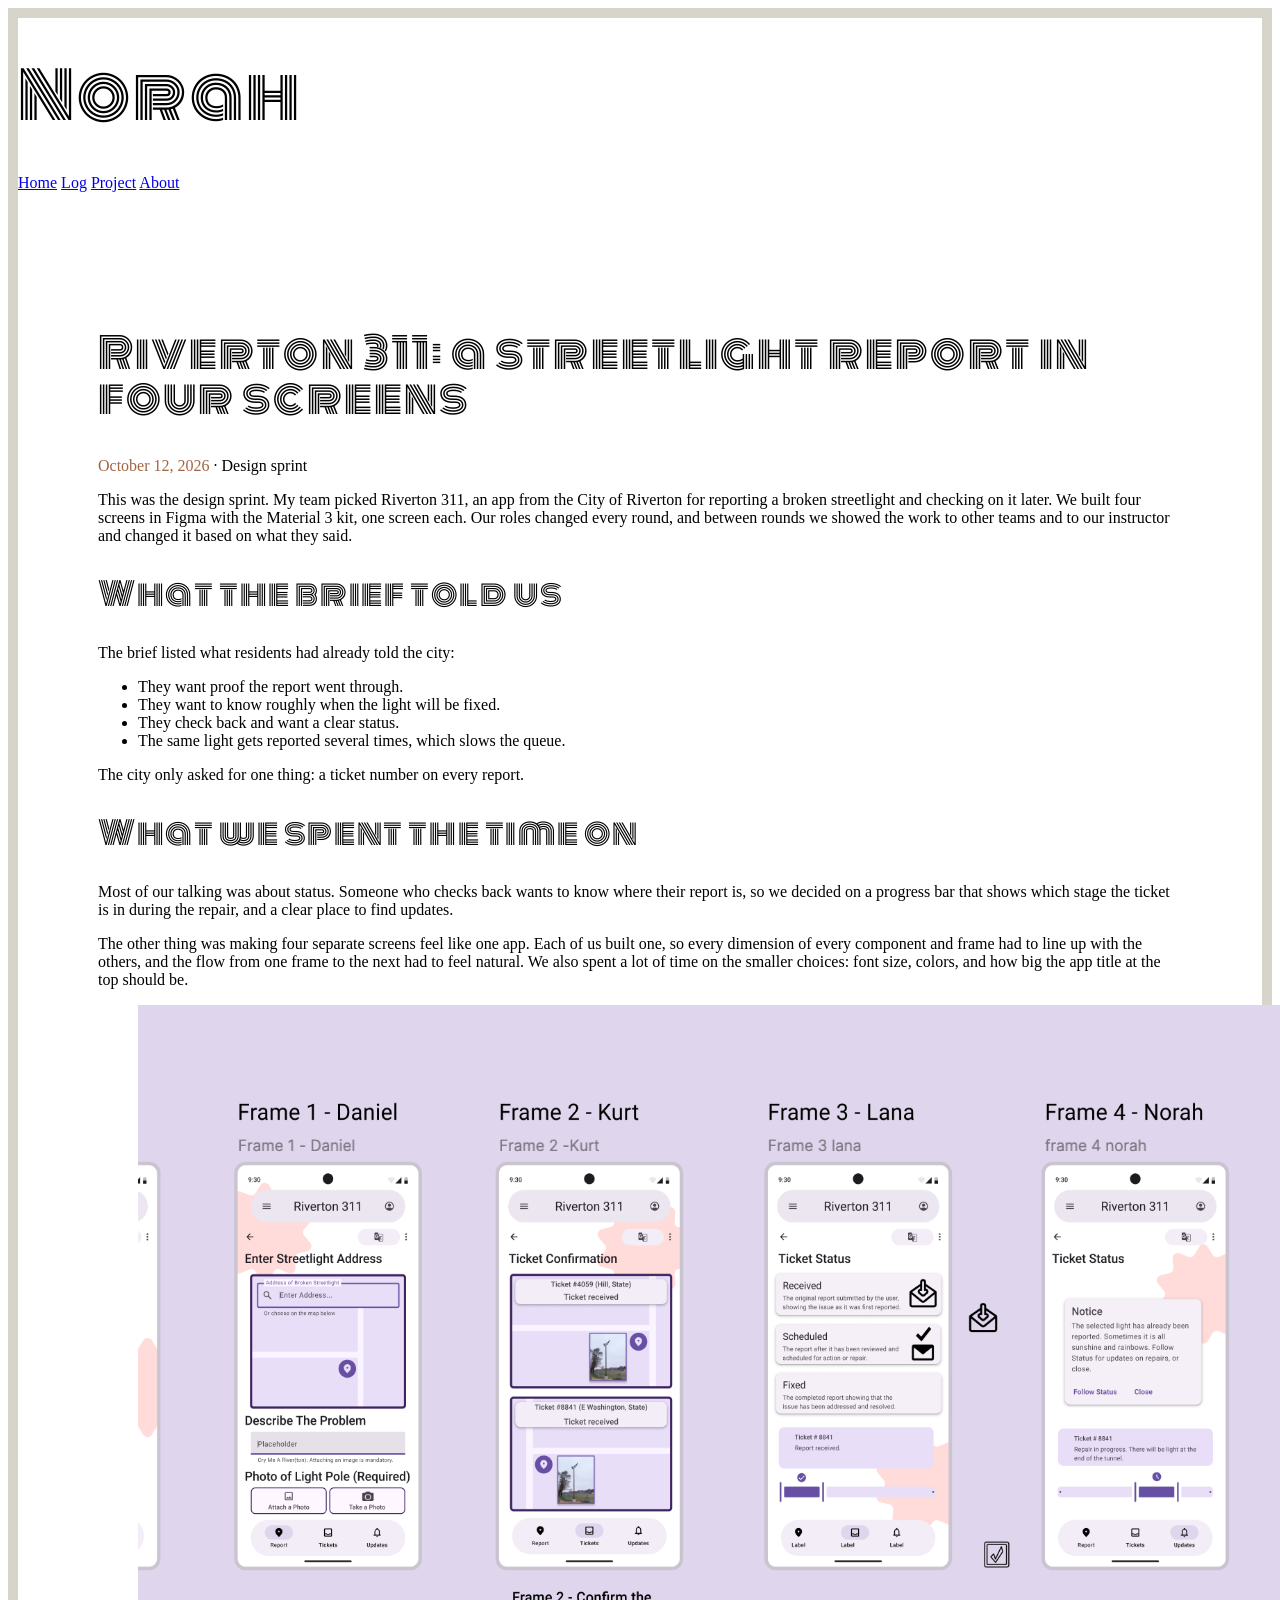
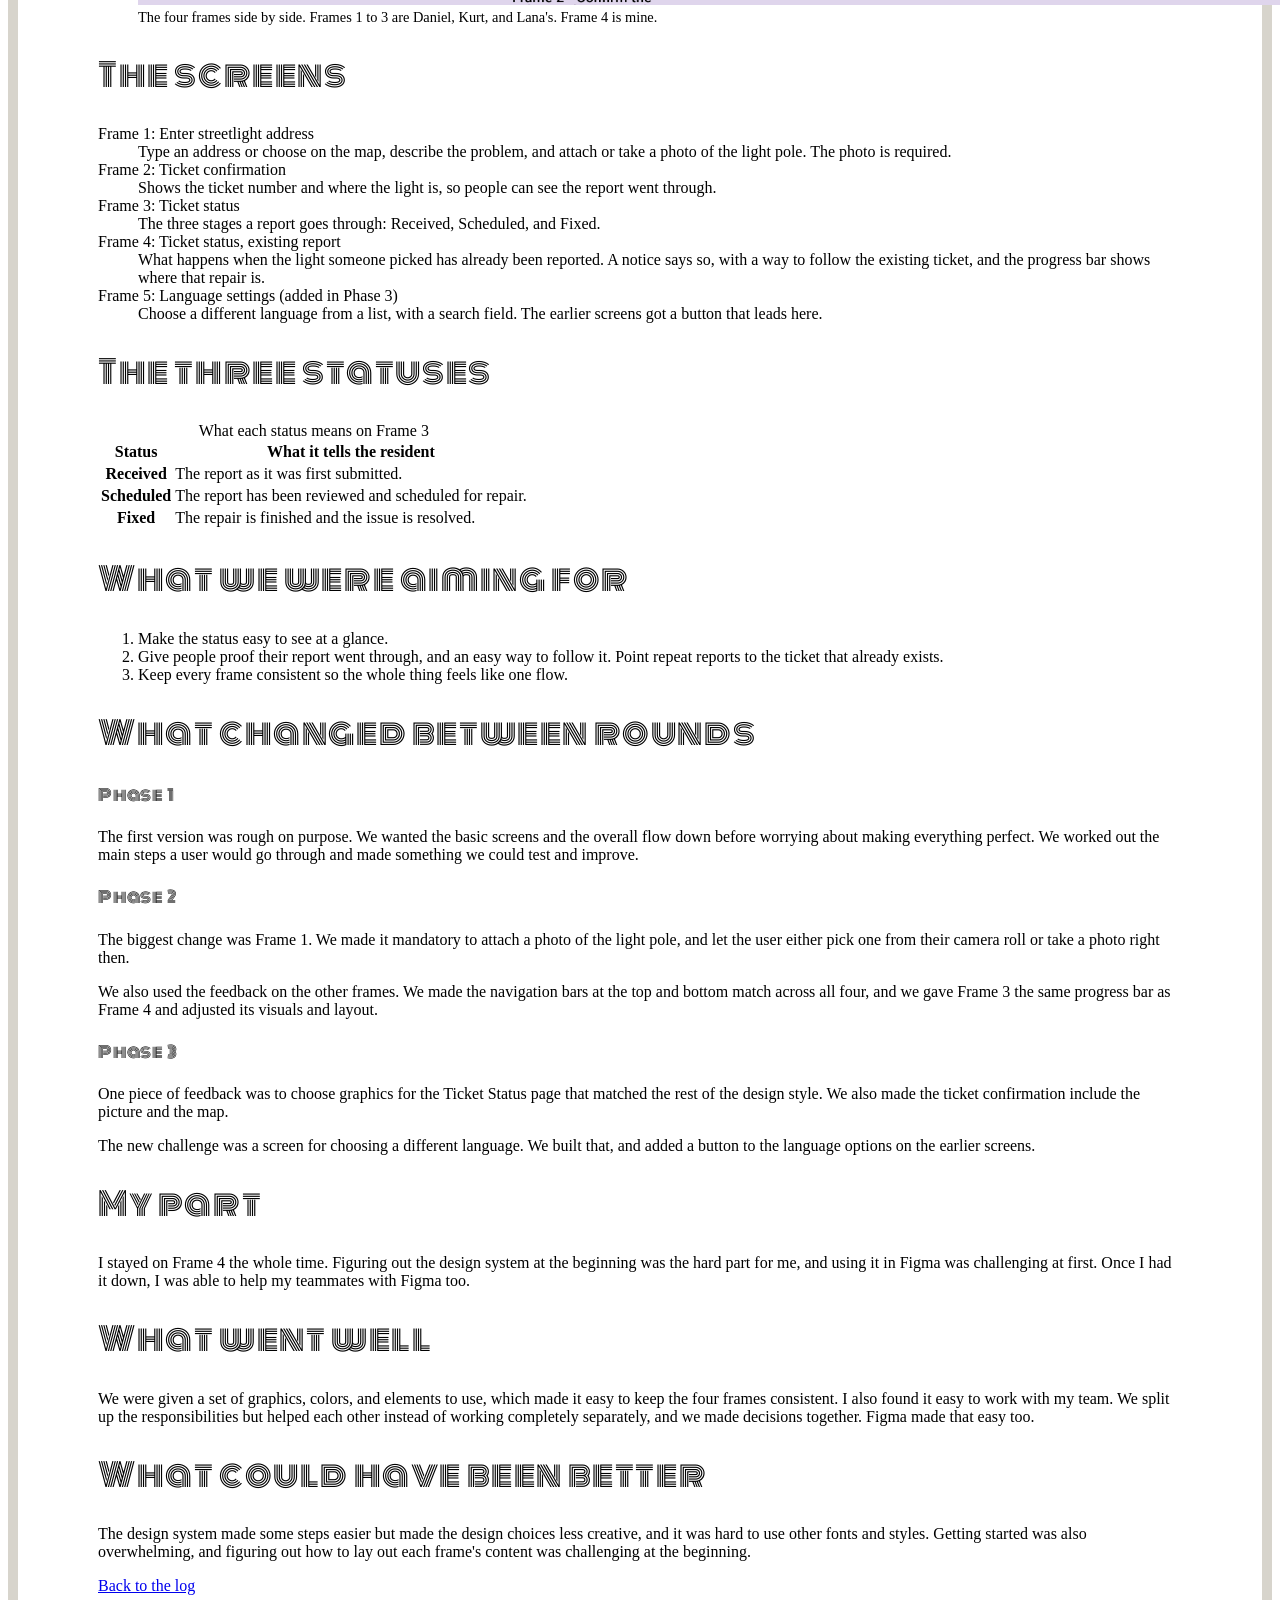
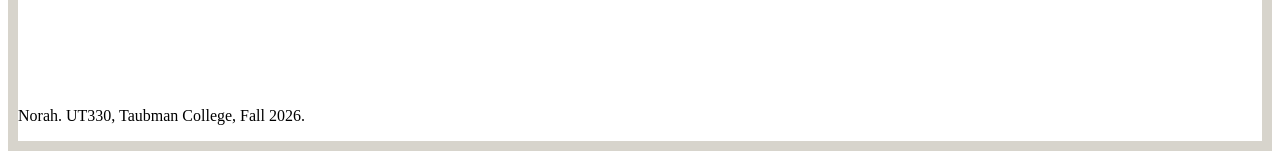
<file: entries/2026-10-01-design-sprint.html>
<!DOCTYPE html>
<html lang="en">
<head>
<meta charset="utf-8">
<meta name="viewport" content="width=device-width, initial-scale=1">
<title>Riverton 311: a streetlight report in four screens — Norah</title>
<meta name="description" content="Notes from the UT330 design sprint: four Figma screens for reporting and tracking a broken streetlight.">

<link rel="stylesheet" href="https://cdn.simplecss.org/simple.min.css">
<link rel="stylesheet" href="../css/custom.css">
</head>

<body>

<header>
  <h1>Norah</h1>
  <nav>
    <a href="../index.html">Home</a>
    <a href="index.html" aria-current="page">Log</a>
    <a href="../project.html">Project</a>
    <a href="../about.html">About</a>
  </nav>
</header>

<main>

<article>

  <h2>Riverton 311: a streetlight report in four screens</h2>
  <p><time datetime="2026-10-12">October 12, 2026</time> · Design sprint</p>

  <p>
    This was the design sprint. My team picked Riverton 311, an app from the
    City of Riverton for reporting a broken streetlight and checking on it
    later. We built four screens in Figma with the Material 3 kit, one screen
    each. Our roles changed every round, and between rounds we showed the work
    to other teams and to our instructor and changed it based on what they said.
  </p>


  <h3>What the brief told us</h3>

  <p>The brief listed what residents had already told the city:</p>

  <ul>
    <li>They want proof the report went through.</li>
    <li>They want to know roughly when the light will be fixed.</li>
    <li>They check back and want a clear status.</li>
    <li>The same light gets reported several times, which slows the queue.</li>
  </ul>

  <p>The city only asked for one thing: a ticket number on every report.</p>


  <h3>What we spent the time on</h3>

  <p>
    Most of our talking was about status. Someone who checks back wants to know
    where their report is, so we decided on a progress bar that shows which
    stage the ticket is in during the repair, and a clear place to find updates.
  </p>

  <p>
    The other thing was making four separate screens feel like one app. Each of
    us built one, so every dimension of every component and frame had to line up
    with the others, and the flow from one frame to the next had to feel
    natural. We also spent a lot of time on the smaller choices: font size,
    colors, and how big the app title at the top should be.
  </p>

  <figure>
    <img src="../images/teamsprint.png"
         width="1200" height="600"
         alt="Four phone screens side by side on a lavender background. Each has the Riverton 311 title bar at the top and a bottom bar with Report, Tickets, and Updates. From the left: an address field and map with a photo upload, two ticket confirmations with a photo of a light pole, a list of Received, Scheduled, and Fixed, and a notice about an existing report above a progress bar.">
    <figcaption>
      The four frames side by side. Frames 1 to 3 are Daniel, Kurt, and Lana's.
      Frame 4 is mine.
    </figcaption>
  </figure>


  <h3>The screens</h3>

  <dl>
    <dt>Frame 1: Enter streetlight address</dt>
    <dd>
      Type an address or choose on the map, describe the problem, and attach or
      take a photo of the light pole. The photo is required.
    </dd>

    <dt>Frame 2: Ticket confirmation</dt>
    <dd>
      Shows the ticket number and where the light is, so people can see the
      report went through.
    </dd>

    <dt>Frame 3: Ticket status</dt>
    <dd>
      The three stages a report goes through: Received, Scheduled, and Fixed.
    </dd>

    <dt>Frame 4: Ticket status, existing report</dt>
    <dd>
      What happens when the light someone picked has already been reported. A
      notice says so, with a way to follow the existing ticket, and the progress
      bar shows where that repair is.
    </dd>

    <dt>Frame 5: Language settings (added in Phase 3)</dt>
    <dd>
      Choose a different language from a list, with a search field. The earlier
      screens got a button that leads here.
    </dd>
  </dl>


  <h3>The three statuses</h3>

  <table>
    <caption>What each status means on Frame 3</caption>
    <thead>
      <tr>
        <th scope="col">Status</th>
        <th scope="col">What it tells the resident</th>
      </tr>
    </thead>
    <tbody>
      <tr>
        <th scope="row">Received</th>
        <td>The report as it was first submitted.</td>
      </tr>
      <tr>
        <th scope="row">Scheduled</th>
        <td>The report has been reviewed and scheduled for repair.</td>
      </tr>
      <tr>
        <th scope="row">Fixed</th>
        <td>The repair is finished and the issue is resolved.</td>
      </tr>
    </tbody>
  </table>


  <h3>What we were aiming for</h3>

  <ol>
    <li>Make the status easy to see at a glance.</li>
    <li>Give people proof their report went through, and an easy way to follow it. Point repeat reports to the ticket that already exists.</li>
    <li>Keep every frame consistent so the whole thing feels like one flow.</li>
  </ol>


  <h3>What changed between rounds</h3>

  <h4>Phase 1</h4>

  <p>
    The first version was rough on purpose. We wanted the basic screens and the
    overall flow down before worrying about making everything perfect. We
    worked out the main steps a user would go through and made something we
    could test and improve.
  </p>

  <h4>Phase 2</h4>

  <p>
    The biggest change was Frame 1. We made it mandatory to attach a photo of
    the light pole, and let the user either pick one from their camera roll or
    take a photo right then.
  </p>

  <p>
    We also used the feedback on the other frames. We made the navigation bars
    at the top and bottom match across all four, and we gave Frame 3 the same
    progress bar as Frame 4 and adjusted its visuals and layout.
  </p>

  <h4>Phase 3</h4>

  <p>
    One piece of feedback was to choose graphics for the Ticket Status page that
    matched the rest of the design style. We also made the ticket confirmation
    include the picture and the map.
  </p>

  <p>
    The new challenge was a screen for choosing a different language. We built
    that, and added a button to the language options on the earlier screens.
  </p>


  <h3>My part</h3>

  <p>
    I stayed on Frame 4 the whole time. Figuring out the design system at the
    beginning was the hard part for me, and using it in Figma was challenging at
    first. Once I had it down, I was able to help my teammates with Figma too.
  </p>


  <h3>What went well</h3>

  <p>
    We were given a set of graphics, colors, and elements to use, which made it
    easy to keep the four frames consistent. I also found it easy to work with
    my team. We split up the responsibilities but helped each other instead of
    working completely separately, and we made decisions together. Figma made
    that easy too.
  </p>


  <h3>What could have been better</h3>

  <p>
    The design system made some steps easier but made the design choices less
    creative, and it was hard to use other fonts and styles. Getting started was
    also overwhelming, and figuring out how to lay out each frame's content was
    challenging at the beginning.
  </p>


  <p><a href="index.html">Back to the log</a></p>

</article>

</main>

<footer>
  <p>Norah. UT330, Taubman College, Fall 2026.</p>
</footer>

</body>
</html>
</file>
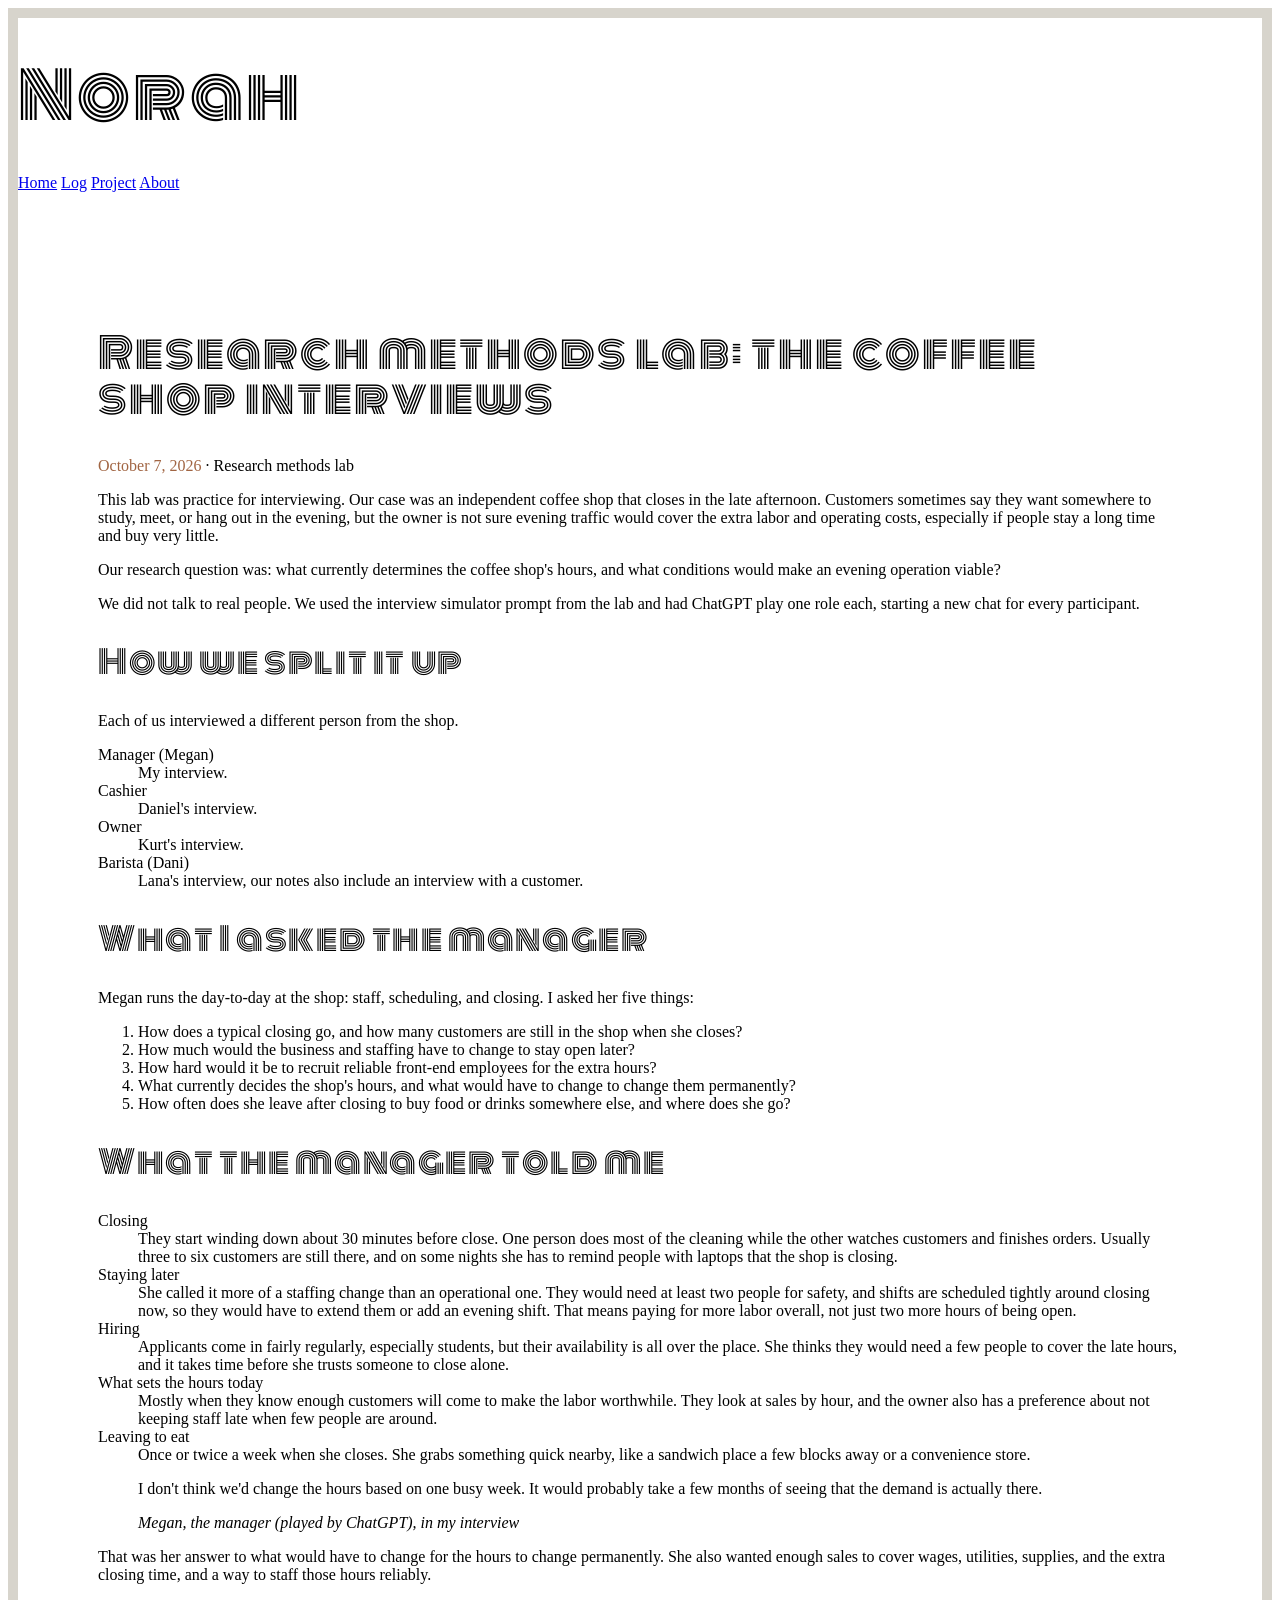
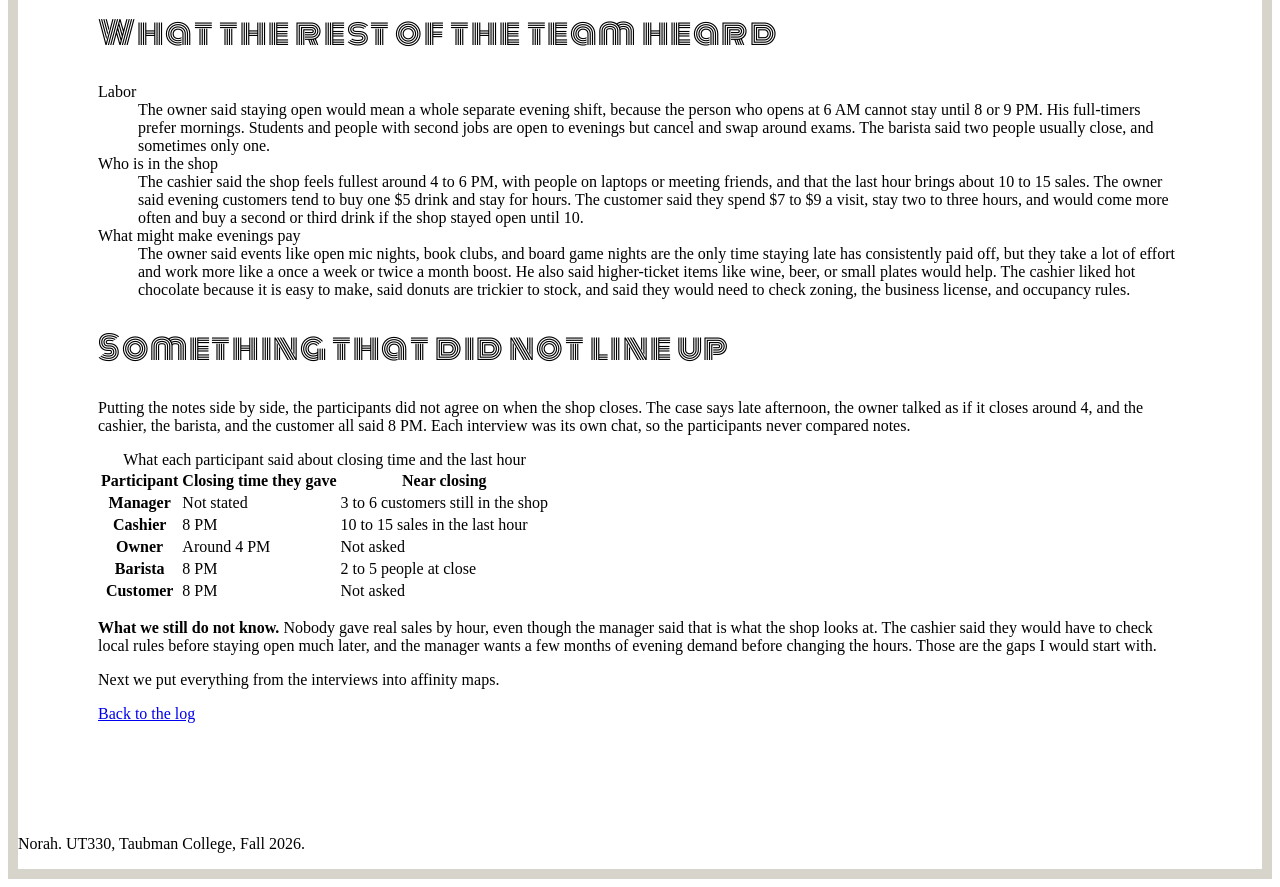
<file: entries/2026-10-07-research-lab.html>
<!DOCTYPE html>
<html lang="en">
<head>
<meta charset="utf-8">
<meta name="viewport" content="width=device-width, initial-scale=1">
<title>Research methods lab: the coffee shop interviews — Norah</title>
<meta name="description" content="Notes from the UT330 research methods lab: practice interviews with a coffee shop's manager, owner, cashier, barista, and customer about staying open later.">

<link rel="stylesheet" href="https://cdn.simplecss.org/simple.min.css">
<link rel="stylesheet" href="../css/custom.css">
</head>

<body>

<header>
  <h1>Norah</h1>
  <nav>
    <a href="../index.html">Home</a>
    <a href="index.html" aria-current="page">Log</a>
    <a href="../project.html">Project</a>
    <a href="../about.html">About</a>
  </nav>
</header>

<main>

<article>

  <h2>Research methods lab: the coffee shop interviews</h2>
  <p><time datetime="2026-10-07">October 7, 2026</time> · Research methods lab</p>

  <p>
    This lab was practice for interviewing. Our case was an independent coffee
    shop that closes in the late afternoon. Customers sometimes say they want
    somewhere to study, meet, or hang out in the evening, but the owner is not
    sure evening traffic would cover the extra labor and operating costs,
    especially if people stay a long time and buy very little.
  </p>

  <p>
    Our research question was: what currently determines the coffee shop's
    hours, and what conditions would make an evening operation viable?
  </p>

  <p>
    We did not talk to real people. We used the interview simulator prompt from
    the lab and had ChatGPT play one role each, starting a new chat for every
    participant.
  </p>


  <h3>How we split it up</h3>

  <p>Each of us interviewed a different person from the shop.</p>

  <dl>
    <dt>Manager (Megan)</dt>
    <dd>My interview.</dd>

    <dt>Cashier</dt>
    <dd>Daniel's interview.</dd>

    <dt>Owner</dt>
    <dd>Kurt's interview.</dd>

    <dt>Barista (Dani)</dt>
    <dd>Lana's interview, our notes also include an interview with a customer.</dd>
  </dl>


  <h3>What I asked the manager</h3>

  <p>
    Megan runs the day-to-day at the shop: staff, scheduling, and closing. I
    asked her five things:
  </p>

  <ol>
    <li>How does a typical closing go, and how many customers are still in the shop when she closes?</li>
    <li>How much would the business and staffing have to change to stay open later?</li>
    <li>How hard would it be to recruit reliable front-end employees for the extra hours?</li>
    <li>What currently decides the shop's hours, and what would have to change to change them permanently?</li>
    <li>How often does she leave after closing to buy food or drinks somewhere else, and where does she go?</li>
  </ol>


  <h3>What the manager told me</h3>

  <dl>
    <dt>Closing</dt>
    <dd>
      They start winding down about 30 minutes before close. One person does
      most of the cleaning while the other watches customers and finishes
      orders. Usually three to six customers are still there, and on some
      nights she has to remind people with laptops that the shop is closing.
    </dd>

    <dt>Staying later</dt>
    <dd>
      She called it more of a staffing change than an operational one. They
      would need at least two people for safety, and shifts are scheduled
      tightly around closing now, so they would have to extend them or add an
      evening shift. That means paying for more labor overall, not just two
      more hours of being open.
    </dd>

    <dt>Hiring</dt>
    <dd>
      Applicants come in fairly regularly, especially students, but their
      availability is all over the place. She thinks they would need a few
      people to cover the late hours, and it takes time before she trusts
      someone to close alone.
    </dd>

    <dt>What sets the hours today</dt>
    <dd>
      Mostly when they know enough customers will come to make the labor
      worthwhile. They look at sales by hour, and the owner also has a
      preference about not keeping staff late when few people are around.
    </dd>

    <dt>Leaving to eat</dt>
    <dd>
      Once or twice a week when she closes. She grabs something quick nearby,
      like a sandwich place a few blocks away or a convenience store.
    </dd>
  </dl>

  <blockquote>
    <p>
      I don't think we'd change the hours based on one busy week. It would
      probably take a few months of seeing that the demand is actually there.
    </p>
    <cite>Megan, the manager (played by ChatGPT), in my interview</cite>
  </blockquote>

  <p>
    That was her answer to what would have to change for the hours to change
    permanently. She also wanted enough sales to cover wages, utilities,
    supplies, and the extra closing time, and a way to staff those hours
    reliably.
  </p>


  <h3>What the rest of the team heard</h3>

  <dl>
    <dt>Labor</dt>
    <dd>
      The owner said staying open would mean a whole separate evening shift,
      because the person who opens at 6 AM cannot stay until 8 or 9 PM. His
      full-timers prefer mornings. Students and people with second jobs are
      open to evenings but cancel and swap around exams. The barista said two
      people usually close, and sometimes only one.
    </dd>

    <dt>Who is in the shop</dt>
    <dd>
      The cashier said the shop feels fullest around 4 to 6 PM, with people on
      laptops or meeting friends, and that the last hour brings about 10 to 15
      sales. The owner said evening customers tend to buy one $5 drink and stay
      for hours. The customer said they spend $7 to $9 a visit, stay two to
      three hours, and would come more often and buy a second or third drink if
      the shop stayed open until 10.
    </dd>

    <dt>What might make evenings pay</dt>
    <dd>
      The owner said events like open mic nights, book clubs, and board game
      nights are the only time staying late has consistently paid off, but they
      take a lot of effort and work more like a once a week or twice a month
      boost. He also said higher-ticket items like wine, beer, or small plates
      would help. The cashier liked hot chocolate because it is easy to make,
      said donuts are trickier to stock, and said they would need to check
      zoning, the business license, and occupancy rules.
    </dd>
  </dl>


  <h3>Something that did not line up</h3>

  <p>
    Putting the notes side by side, the participants did not agree on when the
    shop closes. The case says late afternoon, the owner talked as if it closes
    around 4, and the cashier, the barista, and the customer all said 8 PM.
    Each interview was its own chat, so the participants never compared notes.
  </p>

  <table>
    <caption>What each participant said about closing time and the last hour</caption>
    <thead>
      <tr>
        <th scope="col">Participant</th>
        <th scope="col">Closing time they gave</th>
        <th scope="col">Near closing</th>
      </tr>
    </thead>
    <tbody>
      <tr>
        <th scope="row">Manager</th>
        <td>Not stated</td>
        <td>3 to 6 customers still in the shop</td>
      </tr>
      <tr>
        <th scope="row">Cashier</th>
        <td>8 PM</td>
        <td>10 to 15 sales in the last hour</td>
      </tr>
      <tr>
        <th scope="row">Owner</th>
        <td>Around 4 PM</td>
        <td>Not asked</td>
      </tr>
      <tr>
        <th scope="row">Barista</th>
        <td>8 PM</td>
        <td>2 to 5 people at close</td>
      </tr>
      <tr>
        <th scope="row">Customer</th>
        <td>8 PM</td>
        <td>Not asked</td>
      </tr>
    </tbody>
  </table>


  <aside>
    <p>
      <strong>What we still do not know.</strong> Nobody gave real sales by hour,
      even though the manager said that is what the shop looks at. The cashier
      said they would have to check local rules before staying open much later,
      and the manager wants a few months of evening demand before changing the
      hours. Those are the gaps I would start with.
    </p>
  </aside>

  <p>
    Next we put everything from the interviews into affinity maps.
  </p>

  <p><a href="index.html">Back to the log</a></p>

</article>

</main>

<footer>
  <p>Norah. UT330, Taubman College, Fall 2026.</p>
</footer>

</body>
</html>
</file>
<file: css/custom.css>
/* ============================================================
   YOUR STYLES

   This file loads AFTER simple.css in the HTML, so anything you
   write here wins. That order is called the cascade. If you put
   this link above simple.css instead, none of it will work.

   Simple.css already styles every HTML element. You are not
   starting from nothing. You are adjusting something.
   ============================================================ */


/* ------------------------------------------------------------
   1. FONTS

   The @import below pulls two typefaces from Google Fonts.
   To change them:
     1. go to fonts.google.com or fontshare.com
     2. pick a font, copy the @import they give you
     3. replace the line below
     4. put the font's name in --sans-font or --heading-font

   @import must be the first thing in the file. Always.
   ------------------------------------------------------------ */

@import url("https://fonts.googleapis.com/css2?family=Edu+AU+VIC+WA+NT+Guides&family=Monoton&family=Valley+Sans:ital,wght@0,100..900;1,100..900&display=swap"  );


/* ------------------------------------------------------------
   2. VARIABLES

   These names come from simple.css. Changing a value here
   changes it everywhere on every page at once.

   Change all of them. The point is that your site does not
   look like the starter.
   ------------------------------------------------------------ */

:root, ::backdrop {

  /* --- type --- */
  --sans-font: 'Valley Sans', system-ui, sans-serif;   /* body text */
  --heading-font: 'Monoton' ; /* headings */
  --mono-font: ui-monospace, Menlo, Consolas, monospace;

  /* --- color --- */
  --bg:          #ffffff;   /* page background */
  --accent-bg:   #cee8fa;   /* boxes, table headers, quote backgrounds */
  --text:        #38240a;   /* body text */
  --text-light:  #a16543;   /* captions and secondary text */
  --border:      #D7D4CC;   /* rules and outlines */
  --accent:      #834f21;   /* links */
  --accent-hover:#2E8268;
  --accent-text: var(--bg); /* text sitting on top of accent */
  --code:        #9A2A5C;
  --marked:      #F5E06B;   /* highlighter color for <mark> */

  --standard-border-radius: 99px;
}


/* ------------------------------------------------------------
   3. ADJUSTMENTS

   Simple.css does not have a heading font variable, so this
   applies mine. Delete it if you only want one typeface.
   ------------------------------------------------------------ */

h1, h2, h3, h4 {
  font-family: var(--heading-font);
  font-weight: 400;
  letter-spacing: .05em;
}

h1 { font-size: 4rem; line-height: 1.1; }
h2 { font-size: 2.6rem; line-height: 1.1; }
h3 { font-size: 2rem; line-height: 1.1; }
/* Dates and captions */
time { color: var(--text-light); }

figcaption { font-size: 0.9rem; }

/* Simple.css centers the header. This left-aligns it. */
header { text-align: left; padding-bottom: 1.5rem; }
header > nav { margin-top: 0.5rem; }


/* ------------------------------------------------------------
   4. YOUR CSS

   Write below here so you can always find your own work.
   ------------------------------------------------------------ */
body {
   border-width: 10px;
   border-style: solid;
   border-color: var(--border);
}
article {
  padding: 80px;
}
article {
  min-width: 900px;
  margin: auto

}
.entries-box {
  background: #cfe8f7;
  border: 2px solid var(--border);
  border-radius: 32px;
  max-width: 820px;
  margin: 1.5rem auto;
  padding: 1rem 1.5rem 1.25rem;
  box-sizing: border-box;
}

.entries-box h3 {
  margin: 0 0 1rem;
  font-family: var(--sans-font);
  font-size: 1.1rem;
  font-weight: 700;
  line-height: 1.2;
  letter-spacing: 0;
}

.entries-box ul {
  background: #f3f0eb;
  border-radius: 28px;
  list-style-position: outside;
  margin: 0;
  padding: 2rem 1.5rem 1rem 3rem;
  min-height: 380px;
}

.entries-box li {
  margin: 0 0 2rem 0;
  padding-left: 0.5rem;
}

.entries-box li:last-child {
  margin-bottom: 0;
}

.entries-box a {
  color: var(--accent);
  font-size: 1.1rem;
}

.entries-box time {
  display: block;
  margin-top: 0.2rem;
  font-size: 1rem;
}
</file>
